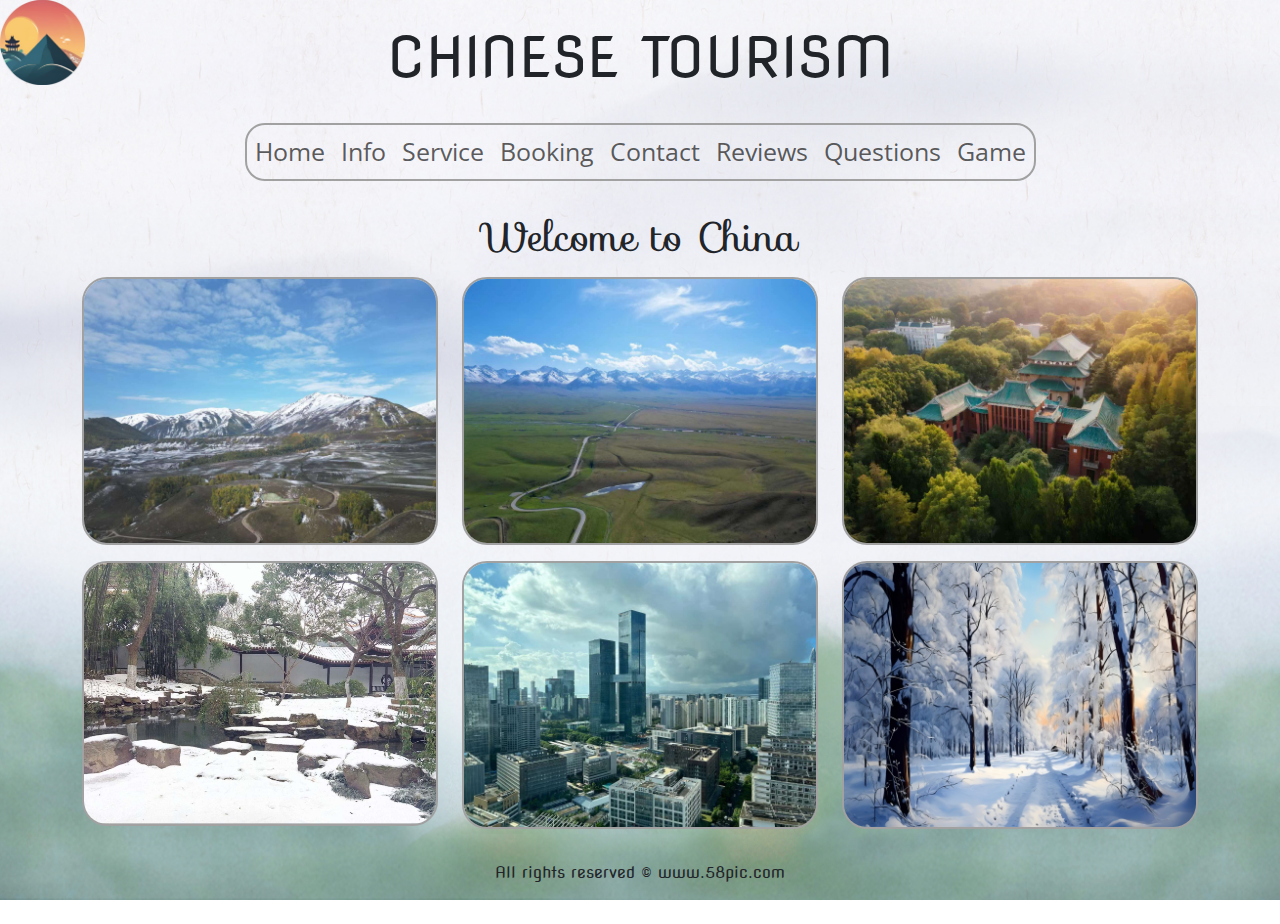
<file: index.html>
<!DOCTYPE html>
<html lang="en">
    <head>
        <meta charset="UTF-8">
        <title>Chinese Tourism</title>
        <!-- Set the viewport property of the web page -->
        <meta name="viewport" content="width=device-width, initial-scale=1.0">
        <!-- Google font: 4 sorts -->
        <link rel="stylesheet"href="https://fonts.googleapis.com/css?family=Sofia">
        <link rel='stylesheet'href="https://fonts.googleapis.com/css?family=Nova Flat">
        <link rel="stylesheet"href="https://fonts.googleapis.com/css?family=Roboto">
        <link rel='stylesheet'href='https://fonts.googleapis.com/css?family=Open+Sans:400,600,300'>
        <!-- Link to external CSS file -->
        <link href="css/style.css" rel="stylesheet">
       <!-- This script tag loads the jQuery-3.7.1 library from the provided URL -->
        <script src="https://code.jquery.com/jquery-3.7.1.min.js"></script>
        <!-- Bootstrap-5.2.3 CSS and JS library -->
        <link rel="stylesheet" href="https://cdn.jsdelivr.net/npm/bootstrap@5.2.3/dist/css/bootstrap.min.css">  
        <script src="https://cdn.jsdelivr.net/npm/bootstrap@5.2.3/dist/js/bootstrap.bundle.min.js"></script>
    </head>
    <body>
        <header >
            <!-- Title -->
            <h1 class="container text-center my-4 display-4">CHINESE TOURISM</h1>
            <!-- Logo -->
            <a class="brand"  href="index.html"><img src="image/logo1.0.png" alt="Logo"></a>
            <!-- Navigation Bar -->
            <nav class="navbar navbar-expand-lg navbar-light mx-auto">
                <!-- Toggler/collapsibe Button -->
                <button class="navbar-toggler" type="button" data-bs-toggle="collapse" data-bs-target="#navbarNav" aria-controls="navbarNav" aria-expanded="false" aria-label="Toggle navigation">
                    <span class="navbar-toggler-icon"></span>
                </button>
                <!-- Navbar -->
                <div class="collapse navbar-collapse justify-content-center" id="navbarNav">
                    <ul class="navbar-nav">
                        <li class="nav-item"><a class="nav-link" href="index.html">Home</a></li>
                        <li class="nav-item"><a class="nav-link" href="pages/info.html">Info</a></li>
                        <li class="nav-item"><a class="nav-link" href="pages/service.html">Service</a></li>
                        <li class="nav-item"><a class="nav-link" href="pages/booking.html">Booking</a></li>
                        <li class="nav-item"><a class="nav-link" href="pages/contact.html">Contact</a></li>
                        <li class="nav-item"><a class="nav-link" href="pages/reviews.html">Reviews</a></li>
                        <li class="nav-item"><a class="nav-link" href="pages/questions.html">Questions</a></li>
                        <li class="nav-item"><a class="nav-link" href="pages/game.html">Game</a></li>
                    </ul>
                </div>
            </nav>
        </header>
       <!--Main content -->
        <main class="container text-center mt-4 ">
             <!-- tagline -->
             <h2 class="display-6">Welcome to China</h2>
            <!-- Image Gallery -->
            <div class="row text-center mt-3">
                <div class="col-sm-4 mb-3"><img src="image/xinjiang.jpg" class="img-fluid" onclick="showText('xinjiang')"></div>
                <div class="col-sm-4 mb-3"><img src="image/qinghai.jpg" class="img-fluid" onclick="showText('qinghai')"></div>
                <div class="col-sm-4 mb-3"><img src="image/hnu.jpg" class="img-fluid" onclick="showText('hnu')"></div>
                <div class="col-sm-4 mb-3"><img src="image/yuelu.jpg" class="img-fluid" onclick="showText('yuelu')"></div>
                <div class="col-sm-4 mb-3"><img src="image/shenzhen.jpg" class="img-fluid" onclick="showText('shenzhen')"></div>
                <div class="col-sm-4 mb-3"><img src="image/wusong.jpg" class="img-fluid" onclick="showText('wusong')"></div>
            </div>
            <!-- click an image, show some text relating to that image-->
            <div id="text"></div>
        </main>
        <!-- Footer -->
        <footer class="text-center py-3">All rights reserved © www.58pic.com</footer>
        <!-- Link to external JavaScript file -->
        <script src="./javascript/script.js"></script>
    </body>
</html>
</file>
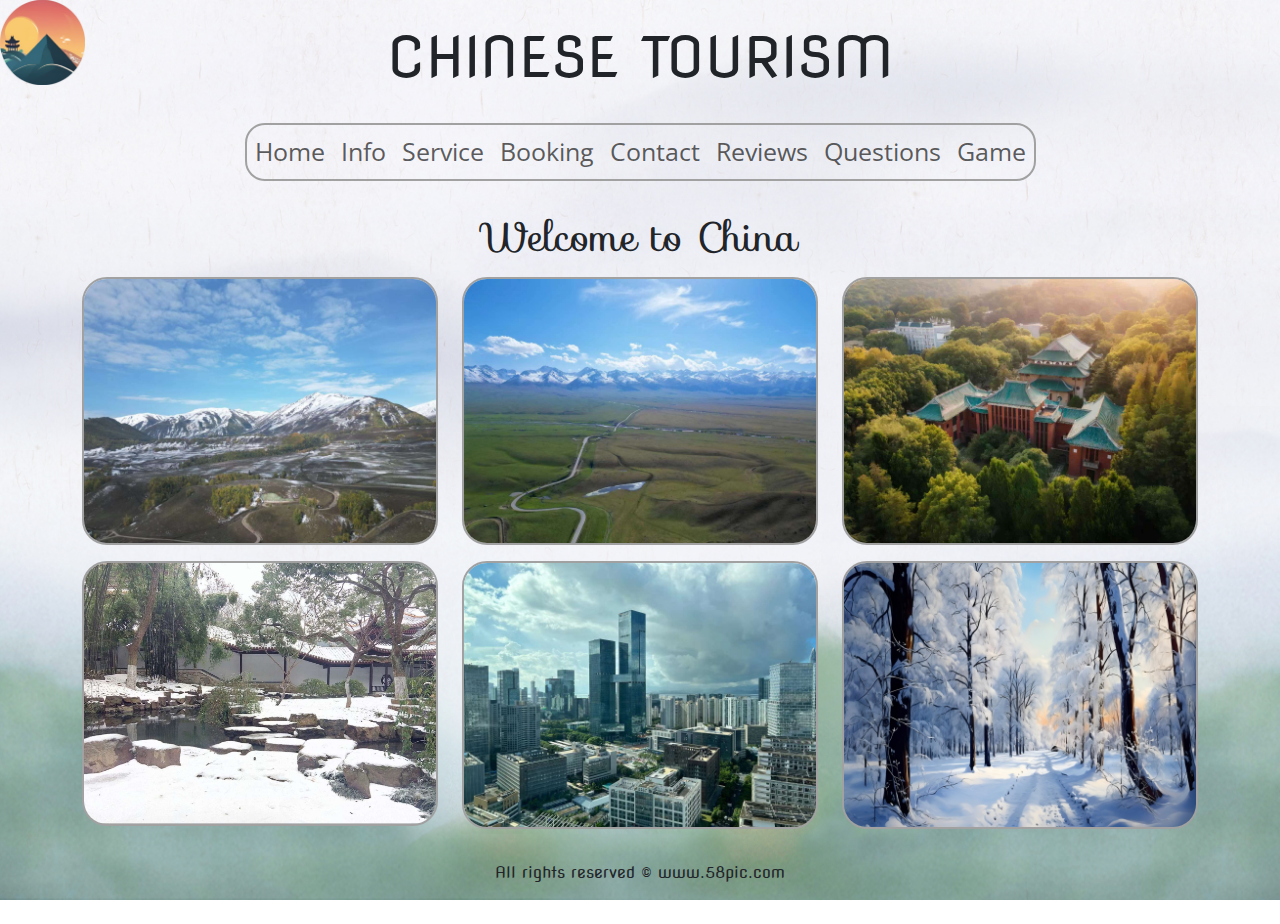
<file: html/index.html>
<!DOCTYPE html>
<html lang="en">
    <head>
        <meta charset="UTF-8">
        <title>Chinese Tourism</title>
        <!-- Set the viewport property of the web page -->
        <meta name="viewport" content="width=device-width, initial-scale=1.0">
        <!-- Google font: 4 sorts -->
        <link rel="stylesheet"href="https://fonts.googleapis.com/css?family=Sofia">
        <link rel='stylesheet'href="https://fonts.googleapis.com/css?family=Nova Flat">
        <link rel="stylesheet"href="https://fonts.googleapis.com/css?family=Roboto">
        <link rel='stylesheet'href='https://fonts.googleapis.com/css?family=Open+Sans:400,600,300'>
        <!-- Link to external CSS file -->
        <link href="../css/style.css" rel="stylesheet">
       <!-- This script tag loads the jQuery-3.7.1 library from the provided URL -->
        <script src="https://code.jquery.com/jquery-3.7.1.min.js"></script>
        <!-- Bootstrap-5.2.3 CSS and JS library -->
        <link rel="stylesheet" href="https://cdn.jsdelivr.net/npm/bootstrap@5.2.3/dist/css/bootstrap.min.css">  
        <script src="https://cdn.jsdelivr.net/npm/bootstrap@5.2.3/dist/js/bootstrap.bundle.min.js"></script>

    </head>
    <body>
        <header >
            <!-- Title -->
            <h1 class="container text-center my-4 display-4">CHINESE TOURISM</h1>
            <!-- Logo -->
            <a class="brand"  href="index.html"><img src="../image/logo1.0.png" alt="Logo"></a>
            <!-- Navigation Bar -->
            <nav class="navbar navbar-expand-lg navbar-light mx-auto">
                <!-- Toggler/collapsibe Button -->
                <button class="navbar-toggler" type="button" data-bs-toggle="collapse" data-bs-target="#navbarNav" aria-controls="navbarNav" aria-expanded="false" aria-label="Toggle navigation">
                    <span class="navbar-toggler-icon"></span>
                </button>
                <!-- Navbar -->
                <div class="collapse navbar-collapse justify-content-center" id="navbarNav">
                    <ul class="navbar-nav">
                        <li class="nav-item"><a class="nav-link" href="index.html">Home</a></li>
                        <li class="nav-item"><a class="nav-link" href="info.html">Info</a></li>
                        <li class="nav-item"><a class="nav-link" href="service.html">Service</a></li>
                        <li class="nav-item"><a class="nav-link" href="booking.html">Booking</a></li>
                        <li class="nav-item"><a class="nav-link" href="contact.html">Contact</a></li>
                        <li class="nav-item"><a class="nav-link" href="reviews.html">Reviews</a></li>
                        <li class="nav-item"><a class="nav-link" href="questions.html">Questions</a></li>
                        <li class="nav-item"><a class="nav-link" href="game.html">Game</a></li>
                    </ul>
                </div>
            </nav>
        </header>
       <!--Main content -->
        <main class="container text-center mt-4 ">
             <!-- tagline -->
             <h2 class="display-6">Welcome to China</h2>
            <!-- Image Gallery -->
            <div class="row text-center mt-3">
                <div class="col-sm-4 mb-3"><img src="../image/xinjiang.jpg" class="img-fluid" onclick="showText('xinjiang')"></div>
                <div class="col-sm-4 mb-3"><img src="../image/qinghai.jpg" class="img-fluid" onclick="showText('qinghai')"></div>
                <div class="col-sm-4 mb-3"><img src="../image/hnu.jpg" class="img-fluid" onclick="showText('hnu')"></div>
                <div class="col-sm-4 mb-3"><img src="../image/yuelu.jpg" class="img-fluid" onclick="showText('yuelu')"></div>
                <div class="col-sm-4 mb-3"><img src="../image/shenzhen.jpg" class="img-fluid" onclick="showText('shenzhen')"></div>
                <div class="col-sm-4 mb-3"><img src="../image/wusong.jpg" class="img-fluid" onclick="showText('wusong')"></div>
            </div>
            <!-- click an image, show some text relating to that image-->
            <div id="text"></div>
        </main>
        <!-- Footer -->
        <footer class="text-center py-3">All rights reserved © www.58pic.com</footer>
        <!-- Link to external JavaScript file -->
        <script src="../javascript/script.js"></script>
    </body>
</html>
</file>
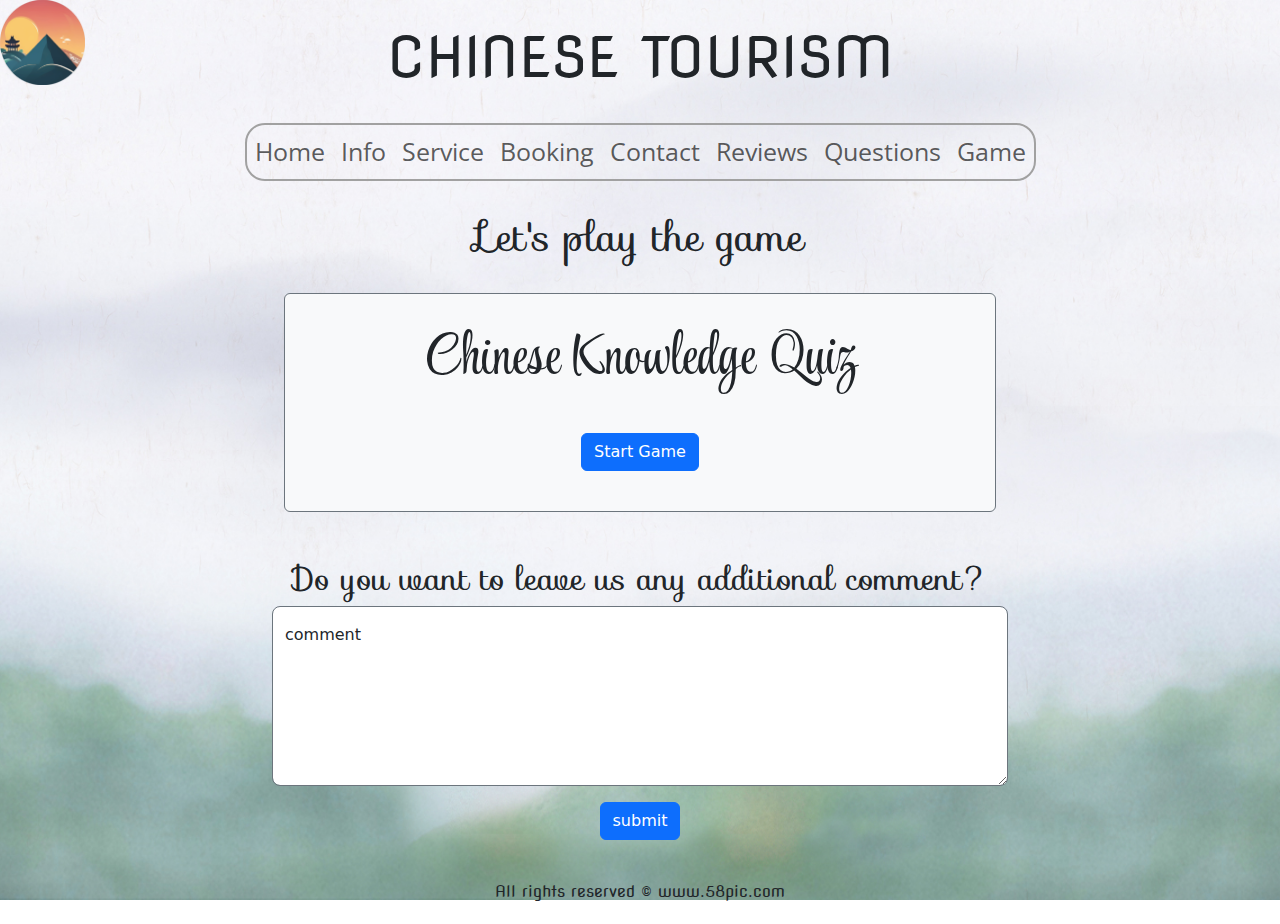
<file: game.html>
<!DOCTYPE html>
<html lang="en">
    <head>
        <meta charset="UTF-8">
        <title>Chinese Quiz</title>
        <!-- Set the viewport property of the web page -->
        <meta name="viewport" content="width=device-width, initial-scale=1.0">
        <!-- Google font: 4 sorts -->
        <link rel="stylesheet"href="https://fonts.googleapis.com/css?family=Sofia">
        <link rel='stylesheet'href="https://fonts.googleapis.com/css?family=Nova Flat">
        <link rel="stylesheet"href="https://fonts.googleapis.com/css?family=Roboto">
        <link rel='stylesheet'href='https://fonts.googleapis.com/css?family=Open+Sans:400,600,300'>
        <link rel="stylesheet" href="https://fonts.googleapis.com/css2?family=Style+Script">
        <!-- Link to external CSS file -->
        <link href="../css/style.css" rel="stylesheet">
       <!-- This script tag loads the jQuery-3.7.1 library from the provided URL -->
        <script src="https://code.jquery.com/jquery-3.7.1.min.js"></script>
        <!-- Bootstrap-5.2.3 CSS and JS library -->
        <link rel="stylesheet" href="https://cdn.jsdelivr.net/npm/bootstrap@5.2.3/dist/css/bootstrap.min.css">  
        <script src="https://cdn.jsdelivr.net/npm/bootstrap@5.2.3/dist/js/bootstrap.bundle.min.js"></script>
    </head>
    <body>
        <header >
            <!-- Title -->
            <h1 class="container text-center my-4 display-4">CHINESE TOURISM</h1>
            <!-- Logo -->
            <a class="brand"  href="index.html"><img src="../image/logo1.0.png" alt="Logo"></a>
            <!-- Navigation Bar -->
            <nav class="navbar navbar-expand-lg navbar-light mx-auto">
                <!-- Toggler/collapsibe Button -->
                <button class="navbar-toggler" type="button" data-bs-toggle="collapse" data-bs-target="#navbarNav" aria-controls="navbarNav" aria-expanded="false" aria-label="Toggle navigation">
                    <span class="navbar-toggler-icon"></span>
                </button>
                <!-- Navbar -->
                <div class="collapse navbar-collapse justify-content-center" id="navbarNav">
                    <ul class="navbar-nav">
                        <li class="nav-item"><a class="nav-link" href="index.html">Home</a></li>
                        <li class="nav-item"><a class="nav-link" href="info.html">Info</a></li>
                        <li class="nav-item"><a class="nav-link" href="service.html">Service</a></li>
                        <li class="nav-item"><a class="nav-link" href="booking.html">Booking</a></li>
                        <li class="nav-item"><a class="nav-link" href="contact.html">Contact</a></li>
                        <li class="nav-item"><a class="nav-link" href="reviews.html">Reviews</a></li>
                        <li class="nav-item"><a class="nav-link" href="questions.html">Questions</a></li>
                        <li class="nav-item"><a class="nav-link" href="game.html">Game</a></li>
                    </ul>
                </div>
            </nav>
        </header>
       <!--Main content -->
       <main class="container text-center mt-4">
        <!-- tagline -->
        <h2 class="display-6">Let's play the game</h2>
        <div class="row py-4">
            <div class="col-lg-8 mx-auto"> 
                <!-- game area -->
                <div class="container">
                    <div class="card bg-light border-secondary">
                        <div class="card-body">
                            <div id="start-screen">
                                <h3 id="tagline-game" class="my-3 display-4">Chinese Knowledge Quiz</h3>
                                <button id="start-game" class="btn btn-primary my-4">Start Game</button>
                            </div>
                            <div id="game-screen" style="display: none;">
                                <h4 id="question-game" class="my-4"></h4>
                                <div id="choices"></div>
                                <button id="next-question" class="btn btn-primary my-4">next</button>
                                <button id="restart-game" class="btn btn-secondary my-4" style="display: none;">restart</button>
                                <div class="progress my-4">
                                    <div class="progress-bar" role="progressbar" style="width: 0%;" aria-valuenow="0" aria-valuemin="0" aria-valuemax="100"></div>
                                </div>
                            </div>
                        </div>
                    </div>
                </div>
                <!-- comment -->
                <div id="comment-section" class="mt-5">
                    <h2>Do you want to leave us any additional comment?</h2>
                    <form id="comment-form">
                        <div class="form-floating mb-3">
                            <textarea class="form-control form-control-lg border-secondary" id="comment-game" placeholder="Leave a comment here"></textarea>
                            <label for="comment">comment</label>
                        </div>
                        <button type="submit" class="btn btn-primary">submit</button>
                    </form>
                </div>
            </div>
        </div>
    </main>
        <!-- Footer -->
        <footer class="text-center py-3">All rights reserved © www.58pic.com</footer>
        <!-- Link to external JavaScript file -->
        <script src="../javascript/script.js"></script>
    </body>
</html>
</file>
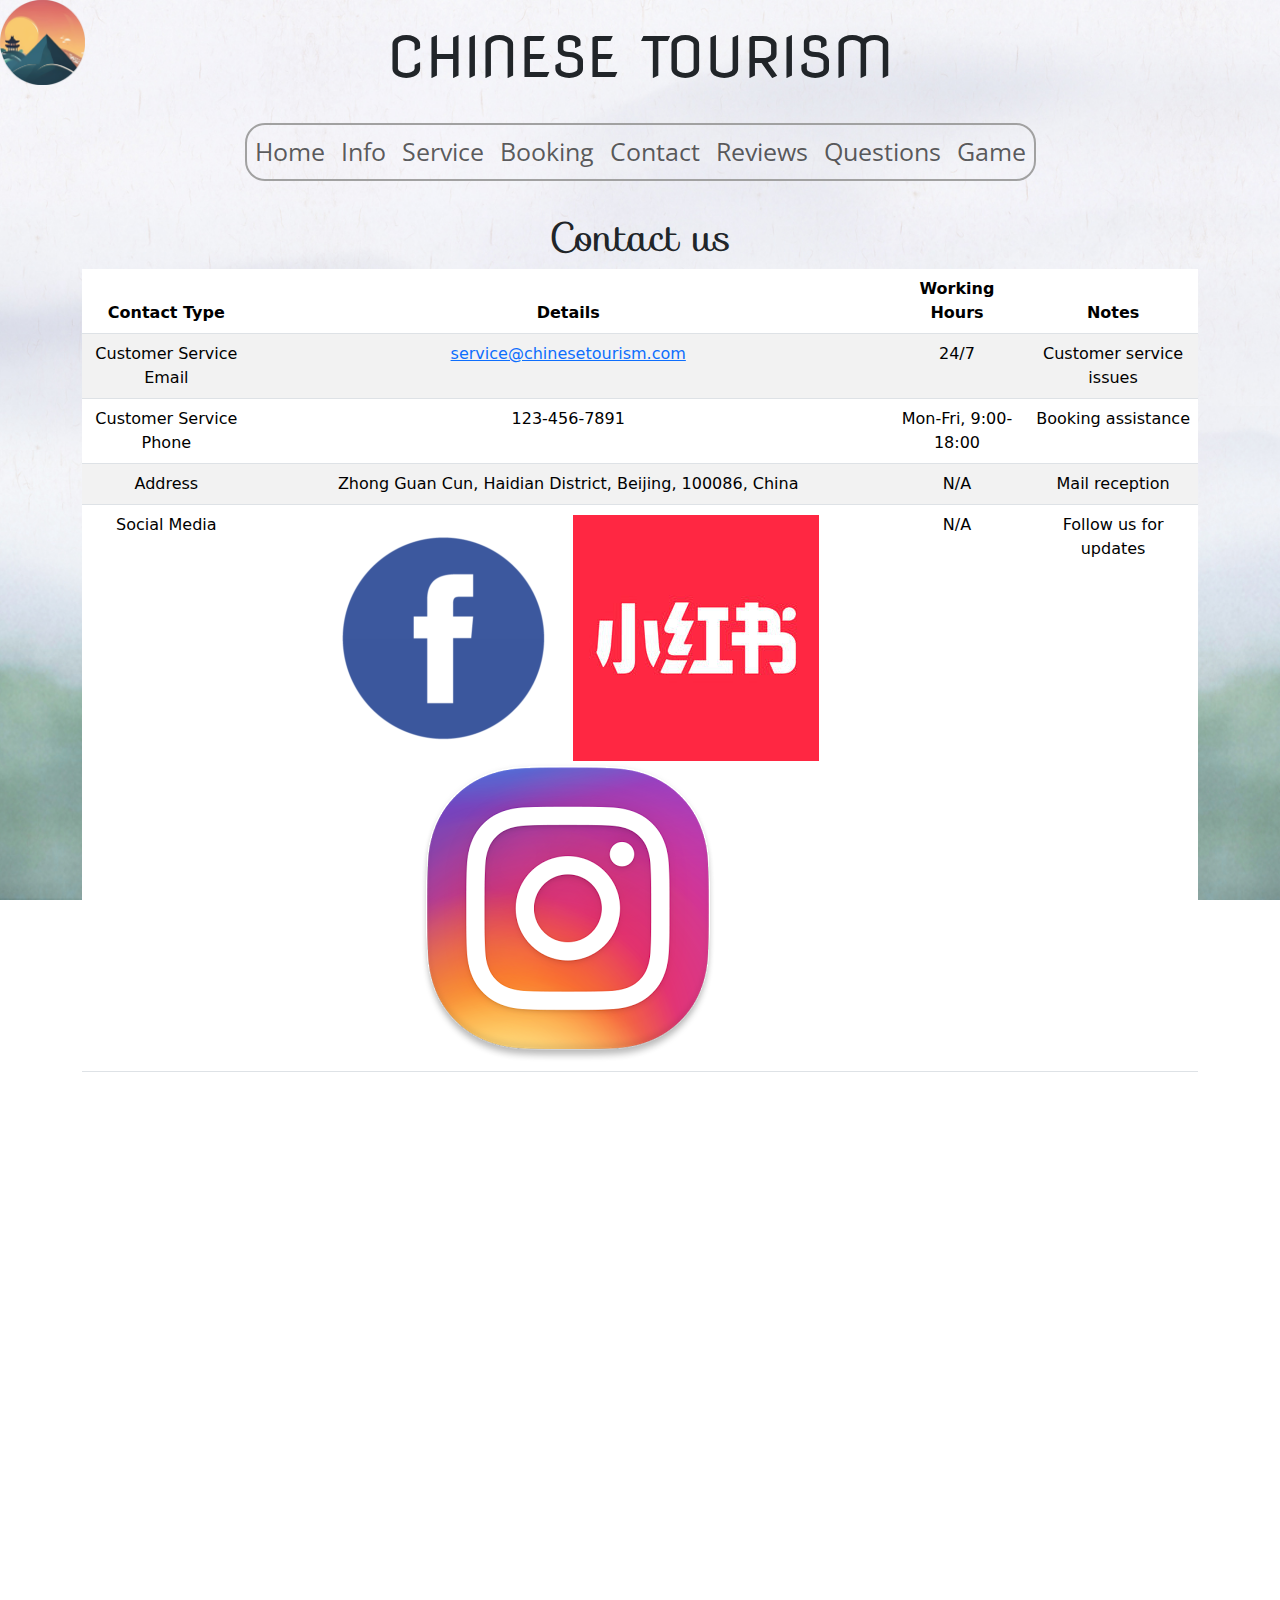
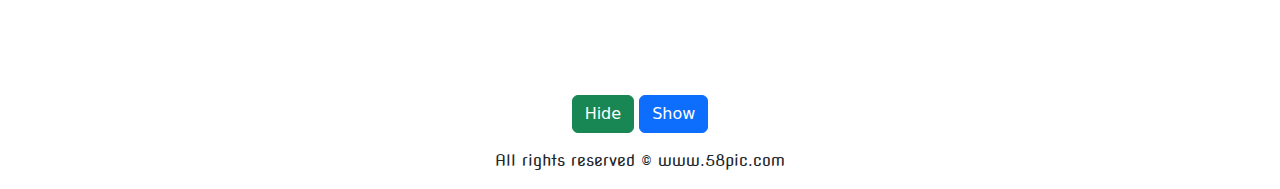
<file: html/contact.html>
<!DOCTYPE html>
<html lang="en">

<head>
    <meta charset="UTF-8">
    <title>Chinese Tourism</title>
    <!-- Set the viewport property of the web page -->
    <meta name="viewport" content="width=device-width, initial-scale=1.0">
    <!-- Google font: 4 sorts -->
    <link rel="stylesheet" href="https://fonts.googleapis.com/css?family=Sofia">
    <link rel='stylesheet' href="https://fonts.googleapis.com/css?family=Nova Flat">
    <link rel="stylesheet" href="https://fonts.googleapis.com/css?family=Roboto">
    <link rel='stylesheet' href='https://fonts.googleapis.com/css?family=Open+Sans:400,600,300'>
    <!-- Link to external CSS file -->
    <link href="../css/style.css" rel="stylesheet">
    <!-- This script tag loads the jQuery-3.7.1 library from the provided URL -->
    <script src="https://code.jquery.com/jquery-3.7.1.min.js"></script>
    <!-- Bootstrap-5.2.3 CSS and JS library -->
    <link rel="stylesheet" href="https://cdn.jsdelivr.net/npm/bootstrap@5.2.3/dist/css/bootstrap.min.css">
    <script src="https://cdn.jsdelivr.net/npm/bootstrap@5.2.3/dist/js/bootstrap.bundle.min.js"></script>
</head>

<body>
    <header>
        <!-- Title -->
        <h1 class="container text-center my-4 display-4">CHINESE TOURISM</h1>
        <!-- Logo -->
        <a class="brand" href="index.html"><img src="../image/logo1.0.png" alt="Logo"></a>
        <!-- Navigation Bar -->
        <nav class="navbar navbar-expand-lg navbar-light mx-auto">
            <!-- Toggler/collapsibe Button -->
            <button class="navbar-toggler" type="button" data-bs-toggle="collapse" data-bs-target="#navbarNav"
                aria-controls="navbarNav" aria-expanded="false" aria-label="Toggle navigation">
                <span class="navbar-toggler-icon"></span>
            </button>
            <!-- Navbar -->
            <div class="collapse navbar-collapse justify-content-center" id="navbarNav">
                <ul class="navbar-nav">
                    <li class="nav-item"><a class="nav-link" href="index.html">Home</a></li>
                    <li class="nav-item"><a class="nav-link" href="info.html">Info</a></li>
                    <li class="nav-item"><a class="nav-link" href="service.html">Service</a></li>
                    <li class="nav-item"><a class="nav-link" href="booking.html">Booking</a></li>
                    <li class="nav-item"><a class="nav-link" href="contact.html">Contact</a></li>
                    <li class="nav-item"><a class="nav-link" href="reviews.html">Reviews</a></li>
                    <li class="nav-item"><a class="nav-link" href="questions.html">Questions</a></li>
                    <li class="nav-item"><a class="nav-link" href="game.html">Game</a></li>
                </ul>
            </div>
        </nav>
    </header>
    <!--Main content -->
    <main class="container text-center mt-4 ">
        <!-- tagline -->
        <h2 class="display-6">Contact us</h2>
        <!-- contact -->
        <!-- contact information table -->
        <table class="contact-table table table-hover table-striped">
            <thead class="thead-light">
                <tr>
                    <th>Contact Type</th>
                    <th>Details</th>
                    <th>Working Hours</th>
                    <th>Notes</th>
                </tr>
            </thead>
            <tbody>
                <tr>
                    <td>Customer Service Email</td>
                    <td><span><a href="mailto:service@chinesetourism.com">service@chinesetourism.com</a></span></td>
                    <td>24/7</td>
                    <td>Customer service issues</td>
                </tr>
                <tr>
                    <td>Customer Service Phone</td>
                    <td><span>123-456-7891</span></td>
                    <td>Mon-Fri, 9:00-18:00</td>
                    <td>Booking assistance</td>
                </tr>
                <tr>
                    <td>Address</td>
                    <td>Zhong Guan Cun, Haidian District, Beijing, 100086, China</td>
                    <td>N/A</td>
                    <td>Mail reception</td>
                </tr>
                <tr>
                    <td>Social Media</td>
                    <td>
                        <div class="contact-media">
                            <a href="https://facebook.com" target="_blank"><img src="../image/facebooklogo.png"
                                    alt="Facebook"></a>
                            <a href="https://xiaohongshu.com" target="_blank"><img src="../image/redbooklogo.jpg"
                                    alt="Redbook"></a>
                            <a href="https://instagram.com" target="_blank"><img src="../image/inslogo.png"
                                    alt="Instagram"></a>
                        </div>
                    </td>
                    <td>N/A</td>
                    <td>Follow us for updates</td>
                </tr>
            </tbody>
        </table>
        <!-- map -->
        <div class="contact-map">
            <iframe
                src="https://www.google.com/maps/embed?pb=!1m18!1m12!1m3!1d24456.833259863666!2d116.29872030214615!3d39.98377762674627!2m3!1f0!2f0!3f0!3m2!1i1024!2i768!4f13.1!3m3!1m2!1s0x35f051547f3df3a5%3A0xda1afe98a14455ec!2sZhongguancun%2C%20Zhongguan%20Village%2C%20Haidian%20District%2C%20Beijing%2C%20China%2C%20100086!5e0!3m2!1sen!2sie!4v1701645917062!5m2!1sen!2sie"
                width="900" height="600" style="border:0;" allowfullscreen="" loading="lazy"
                referrerpolicy="no-referrer-when-downgrade"></iframe>
        <!-- show and hide button -->        
        </div>     
            <button type="button" class="btn btn-success" id="hide">Hide</button>
            <button type="button" class="btn btn-primary" id="show">Show</button>
    </main>
    <!-- Footer -->
    <footer class="text-center py-3">All rights reserved © www.58pic.com</footer>
    <!-- Link to external JavaScript file -->
    <script src="../javascript/script.js"></script>
</body>
</html>
</file>
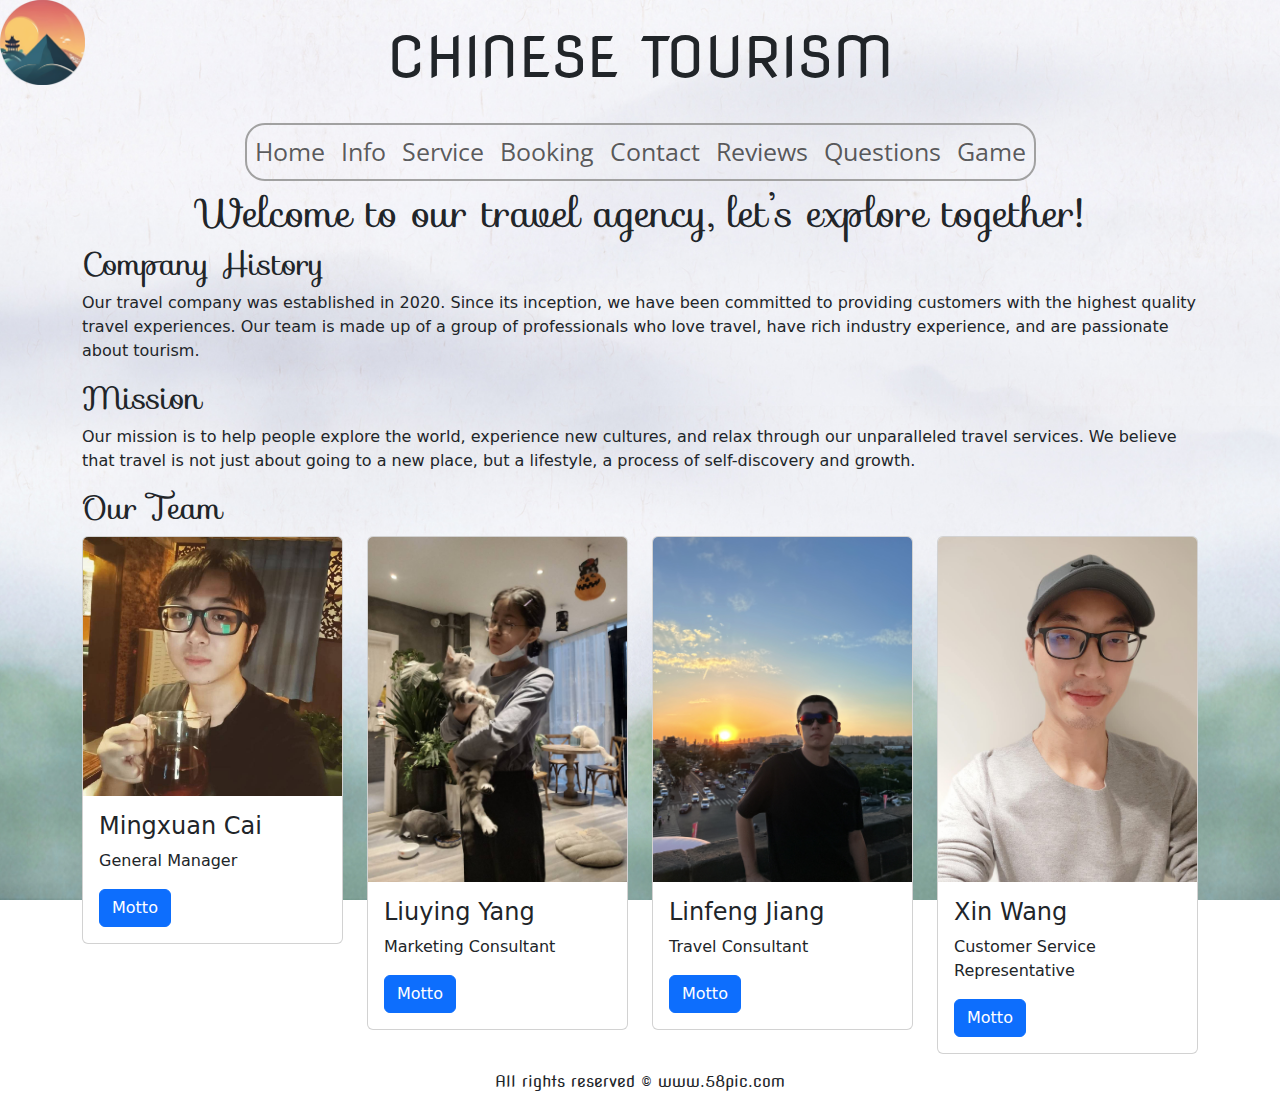
<file: html/info.html>
<!DOCTYPE html>
<html lang="en">
    <head>
        <meta charset="UTF-8">
        <title>Chinese Tourism</title>
        <!-- Set the viewport property of the web page -->
        <meta name="viewport" content="width=device-width, initial-scale=1.0">
        <!-- Google font: 4 sorts -->
        <link rel="stylesheet"href="https://fonts.googleapis.com/css?family=Sofia">
        <link rel='stylesheet'href="https://fonts.googleapis.com/css?family=Nova Flat">
        <link rel="stylesheet"href="https://fonts.googleapis.com/css?family=Roboto">
        <link rel='stylesheet'href='https://fonts.googleapis.com/css?family=Open+Sans:400,600,300'>
        <!-- Link to external CSS file -->
        <link href="../css/style.css" rel="stylesheet">
       <!-- This script tag loads the jQuery-3.7.1 library from the provided URL -->
        <script src="https://code.jquery.com/jquery-3.7.1.min.js"></script>
        <!-- Bootstrap-5.2.3 CSS and JS library -->
        <link rel="stylesheet" href="https://cdn.jsdelivr.net/npm/bootstrap@5.2.3/dist/css/bootstrap.min.css">  
        <script src="https://cdn.jsdelivr.net/npm/bootstrap@5.2.3/dist/js/bootstrap.bundle.min.js"></script>

    </head>
    <body>
        <header >
            <!-- Title -->
            <h1 class="container text-center my-4 display-4">CHINESE TOURISM</h1>
            <!-- Logo -->
            <a class="brand"  href="index.html"><img src="../image/logo1.0.png" alt="Logo"></a>
            <!-- Navigation Bar -->
            <nav class="navbar navbar-expand-lg navbar-light mx-auto">
                <!-- Toggler/collapsibe Button -->
                <button class="navbar-toggler" type="button" data-bs-toggle="collapse" data-bs-target="#navbarNav" aria-controls="navbarNav" aria-expanded="false" aria-label="Toggle navigation">
                    <span class="navbar-toggler-icon"></span>
                </button>
                <!-- Navbar -->
                <div class="collapse navbar-collapse justify-content-center" id="navbarNav">
                    <ul class="navbar-nav">
                        <li class="nav-item"><a class="nav-link" href="index.html">Home</a></li>
                        <li class="nav-item"><a class="nav-link" href="info.html">Info</a></li>
                        <li class="nav-item"><a class="nav-link" href="service.html">Service</a></li>
                        <li class="nav-item"><a class="nav-link" href="booking.html">Booking</a></li>
                        <li class="nav-item"><a class="nav-link" href="contact.html">Contact</a></li>
                        <li class="nav-item"><a class="nav-link" href="reviews.html">Reviews</a></li>
                        <li class="nav-item"><a class="nav-link" href="questions.html">Questions</a></li>
                        <li class="nav-item"><a class="nav-link" href="game.html">Game</a></li>
                    </ul>
                </div>
            </nav>
        </header>
        <!-- tagline -->
        <h2 class="display-6" style="text-align:center;">Welcome to our travel agency, let’s explore together!</h2>
        <!-- this is a bootstrap5 model "container"-->
        <div class="container">
            <div class="row">
                <h2>Company History</h2>
                <p>Our travel company was established in 2020. Since its inception, 
                we have been committed to providing customers with the highest quality travel experiences.
                Our team is made up of a group of professionals who love travel, have rich industry experience, 
                and are passionate about tourism.</p>
            </div>    
            <div class="row">
                <h2>Mission</h2>
                <p>Our mission is to help people explore the world, 
                experience new cultures, and relax through our unparalleled travel services. 
                We believe that travel is not just about going to a new place, but a lifestyle, 
                a process of self-discovery and growth.</p>
            </div>
            <div class="row">
                <h2>Our Team</h2>    
            </div>
            <!-- this is a gallery of 4 cards -->
            <div class="row">
                <div class="col-md-3 col-sm-6">
                    <div class="card">
                        <img class="card-img-top" src="../image/Cai.jpeg" alt="Profile">
                        <div class="card-body">
                          <h4 class="card-title">Mingxuan Cai</h4>
                          <p class="card-text">General Manager</p>
                          <button class="btn btn-primary" id="mottoCai">Motto</button>
                        </div>
                    </div>
                </div>
                <div class="col-md-3 col-sm-6">
                    <div class="card">
                        <img class="card-img-top" src="../image/Yang.jpeg" alt="Profile">
                        <div class="card-body">
                          <h4 class="card-title">Liuying Yang</h4>
                          <p class="card-text">Marketing Consultant</p>
                          <button class="btn btn-primary" id="mottoYang">Motto</button>
                        </div>
                    </div>
                </div>
                <div class="col-md-3 col-sm-6">
                    <div class="card">
                        <img class="card-img-top" src="../image/Jiang.jpeg" alt="Profile">
                        <div class="card-body">
                          <h4 class="card-title">Linfeng Jiang</h4>
                          <p class="card-text">Travel Consultant</p>
                          <button class="btn btn-primary" id="mottoJiang">Motto</button>
                        </div>
                    </div>
                </div>
                <div class="col-md-3 col-sm-6">
                    <div class="card">
                        <img class="card-img-top" src="../image/Wang.jpeg" alt="Profile">
                        <div class="card-body">
                          <h4 class="card-title">Xin Wang</h4>
                          <p class="card-text">Customer Service Representative</p>
                          <button class="btn btn-primary" id="mottoWang">Motto</button>
                        </div>
                    </div>
                </div>
            </div>
        </div>
        <!-- Footer -->
        <footer class="text-center py-3">All rights reserved © www.58pic.com</footer>
        <!-- Link to external JavaScript file -->
        <script src="../javascript/script.js"></script>
    </body>
</html>
</file>
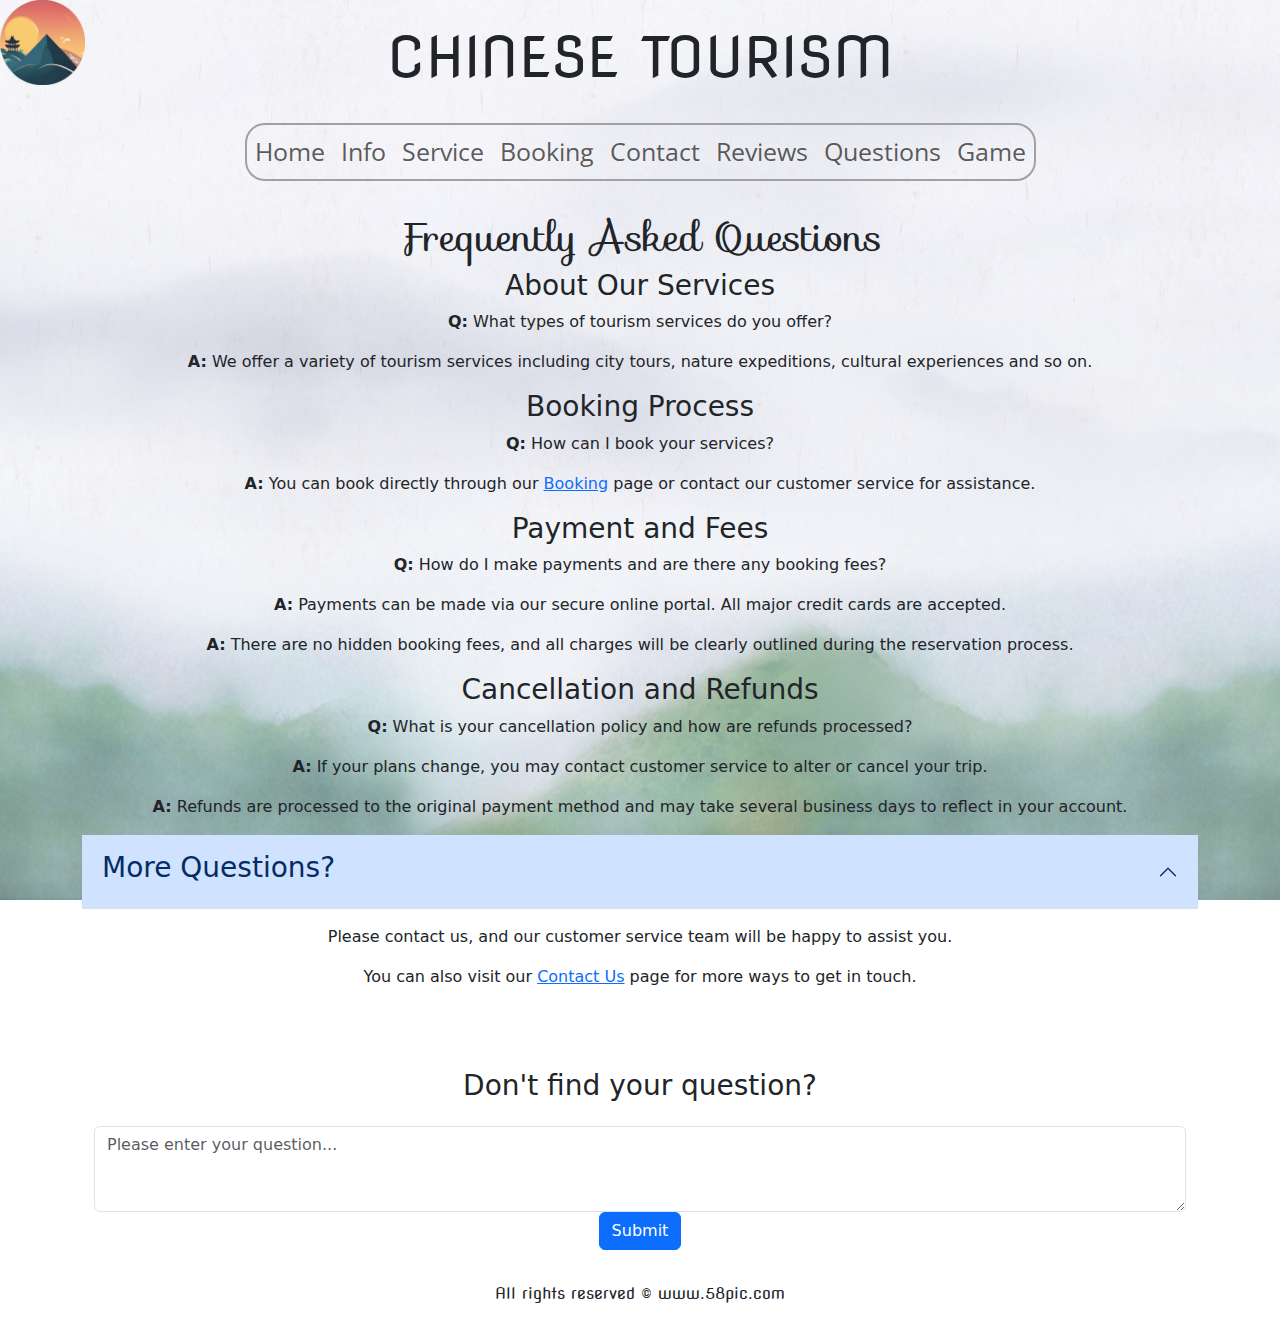
<file: html/questions.html>
<!DOCTYPE html>
<html lang="en">

<head>
    <meta charset="UTF-8">
    <title>Questions</title>
    <!-- Set the viewport property of the web page -->
    <meta name="viewport" content="width=device-width, initial-scale=1.0">
    <!-- Google font: 4 sorts -->
    <link rel="stylesheet" href="https://fonts.googleapis.com/css?family=Sofia">
    <link rel='stylesheet' href="https://fonts.googleapis.com/css?family=Nova Flat">
    <link rel="stylesheet" href="https://fonts.googleapis.com/css?family=Roboto">
    <link rel='stylesheet' href='https://fonts.googleapis.com/css?family=Open+Sans:400,600,300'>
    <!-- Link to external CSS file -->
    <link href="../css/style.css" rel="stylesheet">
    <!-- This script tag loads the jQuery-3.7.1 library from the provided URL -->
    <script src="https://code.jquery.com/jquery-3.7.1.min.js"></script>
    <!-- Bootstrap-5.2.3 CSS and JS library -->
    <link rel="stylesheet" href="https://cdn.jsdelivr.net/npm/bootstrap@5.2.3/dist/css/bootstrap.min.css">
    <script src="https://cdn.jsdelivr.net/npm/bootstrap@5.2.3/dist/js/bootstrap.bundle.min.js"></script>

</head>

<body>
    <header>
        <!-- Title -->
        <h1 class="container text-center my-4 display-4">CHINESE TOURISM</h1>
        <!-- Logo -->
        <a class="brand" href="index.html"><img src="../image/logo1.0.png" alt="Logo"></a>
        <!-- Navigation Bar -->
        <nav class="navbar navbar-expand-lg navbar-light mx-auto">
            <!-- Toggler/collapsibe Button -->
            <button class="navbar-toggler" type="button" data-bs-toggle="collapse" data-bs-target="#navbarNav"
                aria-controls="navbarNav" aria-expanded="false" aria-label="Toggle navigation">
                <span class="navbar-toggler-icon"></span>
            </button>
            <!-- Navbar -->
            <div class="collapse navbar-collapse justify-content-center" id="navbarNav">
                <ul class="navbar-nav">
                    <li class="nav-item"><a class="nav-link" href="index.html">Home</a></li>
                    <li class="nav-item"><a class="nav-link" href="info.html">Info</a></li>
                    <li class="nav-item"><a class="nav-link" href="service.html">Service</a></li>
                    <li class="nav-item"><a class="nav-link" href="booking.html">Booking</a></li>
                    <li class="nav-item"><a class="nav-link" href="contact.html">Contact</a></li>
                    <li class="nav-item"><a class="nav-link" href="reviews.html">Reviews</a></li>
                    <li class="nav-item"><a class="nav-link" href="questions.html">Questions</a></li>
                    <li class="nav-item"><a class="nav-link" href="game.html">Game</a></li>
                </ul>
            </div>
        </nav>
    </header>
    <!--Main content -->
    <main class="container text-center mt-4 ">
        <!-- tagline -->
        <h2 class="display-6">Frequently Asked Questions</h2>
        <!-- questions -->
        <div class="questions-container" >
            <section class="questions">
                <h3>About Our Services</h3>
                <p><strong>Q:</strong> What types of tourism services do you offer?</p>
                <p><strong>A:</strong> We offer a variety of tourism services including city tours, nature expeditions,
                    cultural experiences and so on.</p>
            </section>
            <section class="questions">
                <h3>Booking Process</h3>
                <p><strong>Q:</strong> How can I book your services?</p>
                <p><strong>A:</strong> You can book directly through our <a href="booking.html">Booking</a> page or
                    contact our customer service for assistance.</p>
            </section>
            <section class="questions">
                <h3>Payment and Fees</h3>
                <p><strong>Q:</strong> How do I make payments and are there any booking fees?</p>
                <p><strong>A:</strong> Payments can be made via our secure online portal. All major credit cards are
                    accepted. </p>
                <p><strong>A:</strong> There are no hidden booking fees, and all charges will be clearly outlined during
                    the reservation process.</p>
            </section>
            <section class="questions">
                <h3>Cancellation and Refunds</h3>
                <p><strong>Q:</strong> What is your cancellation policy and how are refunds processed?</p>
                <p><strong>A:</strong> If your plans change, you may contact customer service to alter or cancel your
                    trip. </p>
                <p><strong>A:</strong> Refunds are processed to the original payment method and may take several
                    business days to reflect in your account.</p>
            </section>
            <!-- accordion questions -->
            <section class="questions">
                <div class="accordion" id="questions-accordion">
                        <button class="accordion-button" type="button" data-bs-toggle="collapse"
                            data-bs-target="#collapseOne" aria-expanded="true" aria-controls="collapseOne">
                            <h3>More Questions?</h3>
                        </button>
                    </h2>
                    <div id="collapseOne" class="accordion-collapse collapse show" aria-labelledby="headingOne"
                        data-bs-parent="#accordionExample">
                        <div class="accordion-body">
                            <p>Please contact us, and our customer service team will be happy to assist you.</p>
                            <p>You can also visit our <a href="contact.html">Contact Us</a> page for more ways to get in
                                touch.</p>
                        </div>
                    </div>
                </div>
            </section>
        </div>
        <!-- feedback-form -->
        <div id="feedback-form-container" class="container mt-5">
            <h3 class="mb-4">Don't find your question?</h3>
            <form id="feedback-form">
                <div class="form-group">
                    <textarea id="question-input" name="question" class="form-control" placeholder="Please enter your question..." rows="3"></textarea>
                </div>
                <button type="submit" class="btn btn-primary">Submit</button>
            </form>
            <div id="form-response-message" class="mt-3"></div>
        </div>
    </main>
    <!-- Footer -->
    <footer class="text-center py-3">All rights reserved © www.58pic.com</footer>
    <!-- Link to external JavaScript file -->
    <script src="../javascript/script.js"></script>
</body>
</html>
</file>
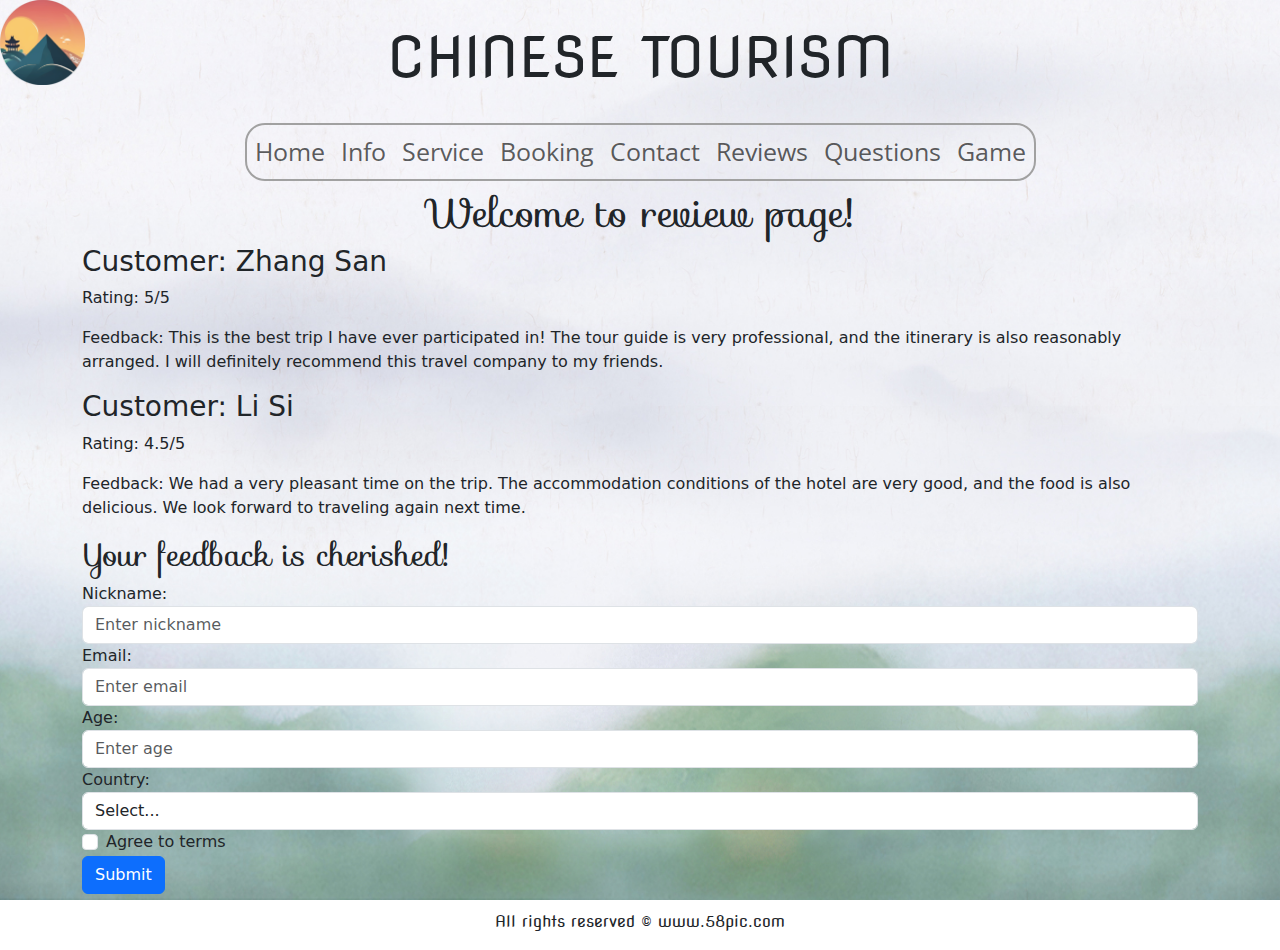
<file: html/reviews.html>
<!DOCTYPE html>
<html lang="en">
    <head>
        <meta charset="UTF-8">
        <title>Chinese Tourism</title>
        <!-- Set the viewport property of the web page -->
        <meta name="viewport" content="width=device-width, initial-scale=1.0">
        <!-- Google font: 4 sorts -->
        <link rel="stylesheet"href="https://fonts.googleapis.com/css?family=Sofia">
        <link rel='stylesheet'href="https://fonts.googleapis.com/css?family=Nova Flat">
        <link rel="stylesheet"href="https://fonts.googleapis.com/css?family=Roboto">
        <link rel='stylesheet'href='https://fonts.googleapis.com/css?family=Open+Sans:400,600,300'>
        <!-- Link to external CSS file -->
        <link href="../css/style.css" rel="stylesheet">
       <!-- This script tag loads the jQuery-3.7.1 library from the provided URL -->
        <script src="https://code.jquery.com/jquery-3.7.1.min.js"></script>
        <!-- Bootstrap-5.2.3 CSS and JS library -->
        <link rel="stylesheet" href="https://cdn.jsdelivr.net/npm/bootstrap@5.2.3/dist/css/bootstrap.min.css">  
        <script src="https://cdn.jsdelivr.net/npm/bootstrap@5.2.3/dist/js/bootstrap.bundle.min.js"></script>

    </head>
    <body>
        <header >
            <!-- Title -->
            <h1 class="container text-center my-4 display-4">CHINESE TOURISM</h1>
            <!-- Logo -->
            <a class="brand"  href="index.html"><img src="../image/logo1.0.png" alt="Logo"></a>
            <!-- Navigation Bar -->
            <nav class="navbar navbar-expand-lg navbar-light mx-auto">
                <!-- Toggler/collapsibe Button -->
                <button class="navbar-toggler" type="button" data-bs-toggle="collapse" data-bs-target="#navbarNav" aria-controls="navbarNav" aria-expanded="false" aria-label="Toggle navigation">
                    <span class="navbar-toggler-icon"></span>
                </button>
                <!-- Navbar -->
                <div class="collapse navbar-collapse justify-content-center" id="navbarNav">
                    <ul class="navbar-nav">
                        <li class="nav-item"><a class="nav-link" href="index.html">Home</a></li>
                        <li class="nav-item"><a class="nav-link" href="info.html">Info</a></li>
                        <li class="nav-item"><a class="nav-link" href="service.html">Service</a></li>
                        <li class="nav-item"><a class="nav-link" href="booking.html">Booking</a></li>
                        <li class="nav-item"><a class="nav-link" href="contact.html">Contact</a></li>
                        <li class="nav-item"><a class="nav-link" href="reviews.html">Reviews</a></li>
                        <li class="nav-item"><a class="nav-link" href="questions.html">Questions</a></li>
                        <li class="nav-item"><a class="nav-link" href="game.html">Game</a></li>
                    </ul>
                </div>
            </nav>
        </header>
        <!-- tagline -->
        <h2 class="display-6" style="text-align:center;">Welcome to review page!</h2>
        <!-- testimonials from customers -->
        <div class="container" id="reviews">
          <div class="review-card">
              <h3>Customer: Zhang San</h3>
              <p>Rating: 5/5</p>
              <p>Feedback: This is the best trip I have ever participated in! The tour guide is very professional, and the itinerary is also reasonably arranged. I will definitely recommend this travel company to my friends.</p>
          </div>
          <div class="review-card">
              <h3>Customer: Li Si</h3>
              <p>Rating: 4.5/5</p>
              <p>Feedback: We had a very pleasant time on the trip. The accommodation conditions of the hotel are very good, and the food is also delicious. We look forward to traveling again next time.</p>
          </div>
        </div>
          <!-- a validated form to collect customers feedback -->
          <div class="container">
            <h2>Your feedback is cherished!</h2>
            <form action="" class="needs-validation" novalidate>
                <div class="form-group">
                    <label for="uname">Nickname:</label>
                    <input type="text" class="form-control" id="uname" placeholder="Enter nickname" name="uname" required>
                    <div class="valid-feedback">Validated successfully！</div>
                    <div class="invalid-feedback">Please enter your nickname!</div>
                </div>
                <div class="form-group">
                    <label for="email">Email:</label>
                    <input type="email" class="form-control" id="email" placeholder="Enter email" name="email" required>
                    <div class="valid-feedback">Validated successfully！</div>
                    <div class="invalid-feedback">Please enter your email!</div>
                </div>
                <div class="form-group">
                    <label for="age">Age:</label>
                    <input type="number" class="form-control" id="age" placeholder="Enter age" name="age" required>
                    <div class="valid-feedback">Validated successfully！</div>
                    <div class="invalid-feedback">Please enter your age!</div>
                </div>
                <div class="form-group">
                    <label for="country">Country:</label>
                    <select class="form-control" id="country" name="country" required>
                        <option value="">Select...</option>
                        <option value="us">Ireland</option>
                        <option value="uk">United Kingdom</option>
                        <!-- Add more options as needed -->
                    </select>
                    <div class="valid-feedback">Validated successfully！</div>
                    <div class="invalid-feedback">Please select your country!</div>
                </div>
                <div class="form-group form-check">
                    <label class="form-check-label">
                        <input class="form-check-input" type="checkbox" name="remember" required> Agree to terms
                        <div class="valid-feedback">Validated successfully！</div>
                        <div class="invalid-feedback">You must agree to the terms to submit.</div>
                    </label>
                </div>
                <button type="submit" class="btn btn-primary" onclick="thankYou()">Submit</button>
            </form>
        </div>
        <!-- Footer -->
        <footer class="text-center py-3">All rights reserved © www.58pic.com</footer>
        <!-- Link to external JavaScript file -->
        <script src="../javascript/script.js"></script>
    </body>
</html>
</file>
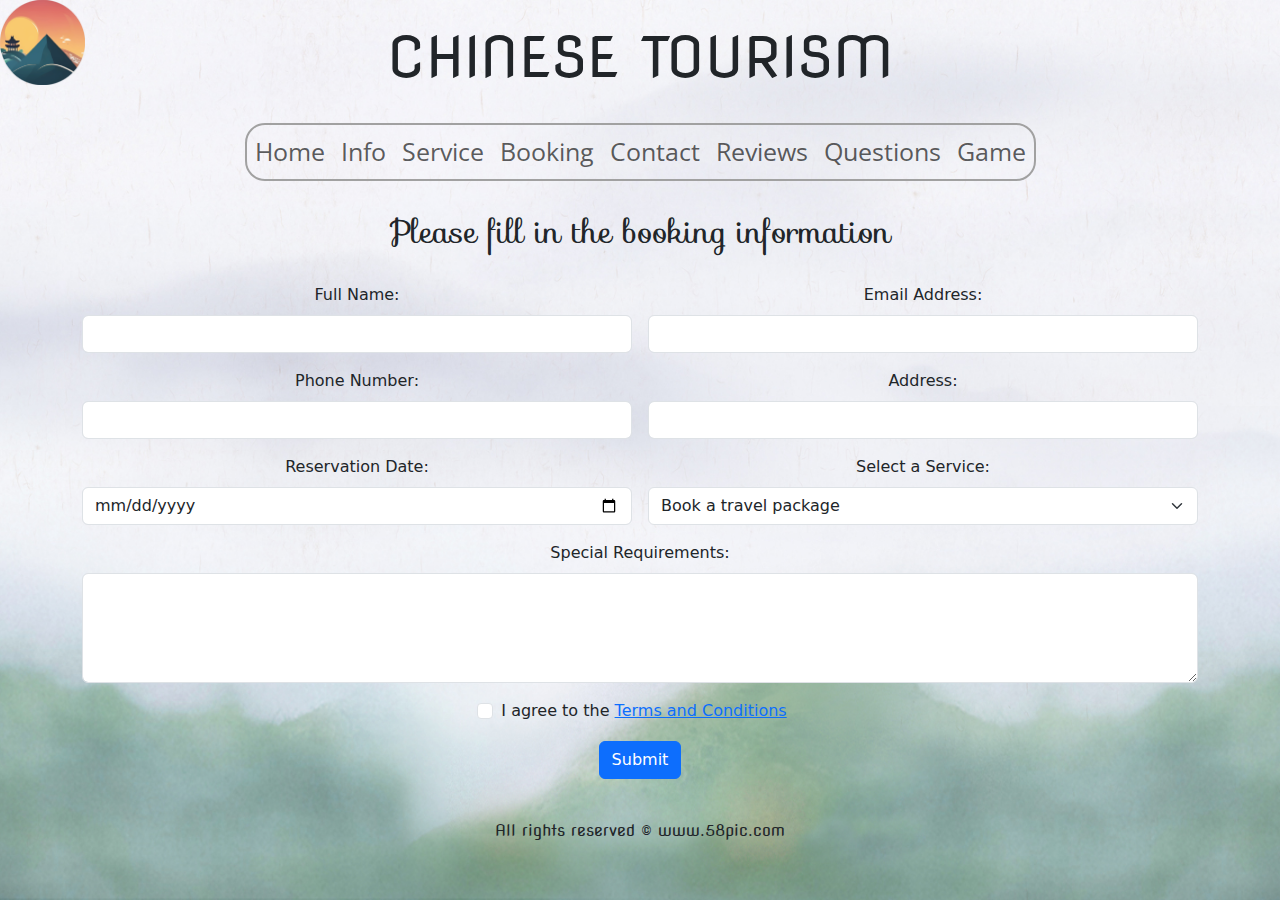
<file: pages/booking.html>
<!DOCTYPE html>
<html lang="en">
<head>
    <meta charset="UTF-8">
    <meta name="viewport" content="width=device-width, initial-scale=1.0">
    <title>Chinese Tourism-Booking</title>
    <link rel="stylesheet" href="https://cdn.jsdelivr.net/npm/bootstrap@5.2.3/dist/css/bootstrap.min.css">
    <link rel="stylesheet" href="https://fonts.googleapis.com/css?family=Sofia">
    <link rel="stylesheet" href="https://fonts.googleapis.com/css?family=Nova+Flat">
    <link rel="stylesheet" href="https://fonts.googleapis.com/css?family=Roboto">
    <link rel="stylesheet" href="https://fonts.googleapis.com/css?family=Open+Sans:400,600,300">
    <link href="../css/style.css" rel="stylesheet">
    <script src="https://code.jquery.com/jquery-3.7.1.min.js"></script>
    <script src="https://cdn.jsdelivr.net/npm/bootstrap@5.2.3/dist/js/bootstrap.bundle.min.js"></script>
    <script src="../javascript/script.js"></script>
</head>
<body>
    <header class="container">
        <h1 class="text-center my-4 display-4">CHINESE TOURISM</h1>
        <a class="brand" href="../index.html"><img src="../image/logo1.0.png" alt="Logo"></a>
        <nav class="navbar navbar-expand-lg navbar-light">
            <button class="navbar-toggler" type="button" data-bs-toggle="collapse" data-bs-target="#navbarNav"
                aria-controls="navbarNav" aria-expanded="false" aria-label="Toggle navigation">
                <span class="navbar-toggler-icon"></span>
            </button>
            <div class="collapse navbar-collapse justify-content-center" id="navbarNav">
                <ul class="navbar-nav">
                    <li class="nav-item"><a class="nav-link" href="../index.html">Home</a></li>
                    <li class="nav-item"><a class="nav-link" href="info.html">Info</a></li>
                    <li class="nav-item"><a class="nav-link" href="service.html">Service</a></li>
                    <li class="nav-item"><a class="nav-link" href="booking.html">Booking</a></li>
                    <li class="nav-item"><a class="nav-link" href="contact.html">Contact</a></li>
                    <li class="nav-item"><a class="nav-link" href="reviews.html">Reviews</a></li>
                    <li class="nav-item"><a class="nav-link" href="questions.html">Questions</a></li>
                    <li class="nav-item"><a class="nav-link" href="game.html">Game</a></li>
                </ul>
            </div>
        </nav>
    </header>
    <main class="container text-center mt-4">
        <h2 class="booking">Please fill in the booking information</h2><br>
        <form id="Booking" class="row g-3" onsubmit="return submitAlert()" method="post">
            <div class="col-12 col-md-6">
                <label for="name" class="form-label">Full Name:</label>
                <input type="text" id="name" class="form-control" name="name" required="required" maxlength="30" >
                <span id="nameError" class="error"></span>
            </div>
            <div class="col-12 col-md-6">
                <label for="email" class="form-label">Email Address:</label>
                <input type="text" id="email" class="form-control" name="email" required="required" maxlength="24" >
                <span id="emailError" class="error"></span>
            </div>
            <div class="col-12 col-md-6">
                <label for="phone" class="form-label">Phone Number:</label>
                <input type="text" id="phone" class="form-control" name="number" required="required" maxlength="10" >
                <span id="phoneError" class="error"></span>
            </div>
            <div class="col-12 col-md-6">
                <label for="address" class="form-label">Address:</label>
                <input type="text" id="address" class="form-control" name="address" required="required" >
                <span id="addressError" class="error"></span>
            </div>
            <div class="col-12 col-md-6">
                <label for="reservationDate" class="form-label">Reservation Date:</label>
                <input type="date" class="form-control" id="reservationDate" name="reservationDate" required>
            </div>
            <div class="col-12 col-md-6">
                <label for="serviceSelection" class="form-label">Select a Service:</label>
                <select class="form-select" id="serviceSelection" name="serviceSelection">
                    <option value="TravelPackage">Book a travel package</option>
                    <option value="TourGuide">Book a tour guide</option>
                </select>
            </div>
            <div class="col-12">
                <label for="specialRequirements" class="form-label">Special Requirements:</label>
                <textarea class="form-control" id="specialRequirements" name="specialRequirements" rows="4"
                    cols="50"></textarea>
            </div>
            <div class="col-12">
                <div class="form-check form-check-inline">
                    <input class="form-check-input" type="checkbox" id="termsCheckbox" name="termsCheckbox" required>
                    <label class="form-check-label" for="termsCheckbox">
                        I agree to the <a href="/terms_and_conditions.html" target="_blank">Terms and Conditions</a>
                    </label>
                </div>
            </div>
            <div class="col-12">
                <button id="submit" type="submit" class="btn btn-primary">Submit</button>
            </div>
        </form>
    </main><br>
    <footer class="text-center py-3">All rights reserved © www.58pic.com</footer>
</body>
</html>
<!--Mingxuan Cai is in charge of index and game-->
<!--Xin Wang is in charge of info and review-->
<!--Liuying Yang is in charge of contact and question-->
<!--Linfeng Jiang is in charge of service and booking-->
</file>
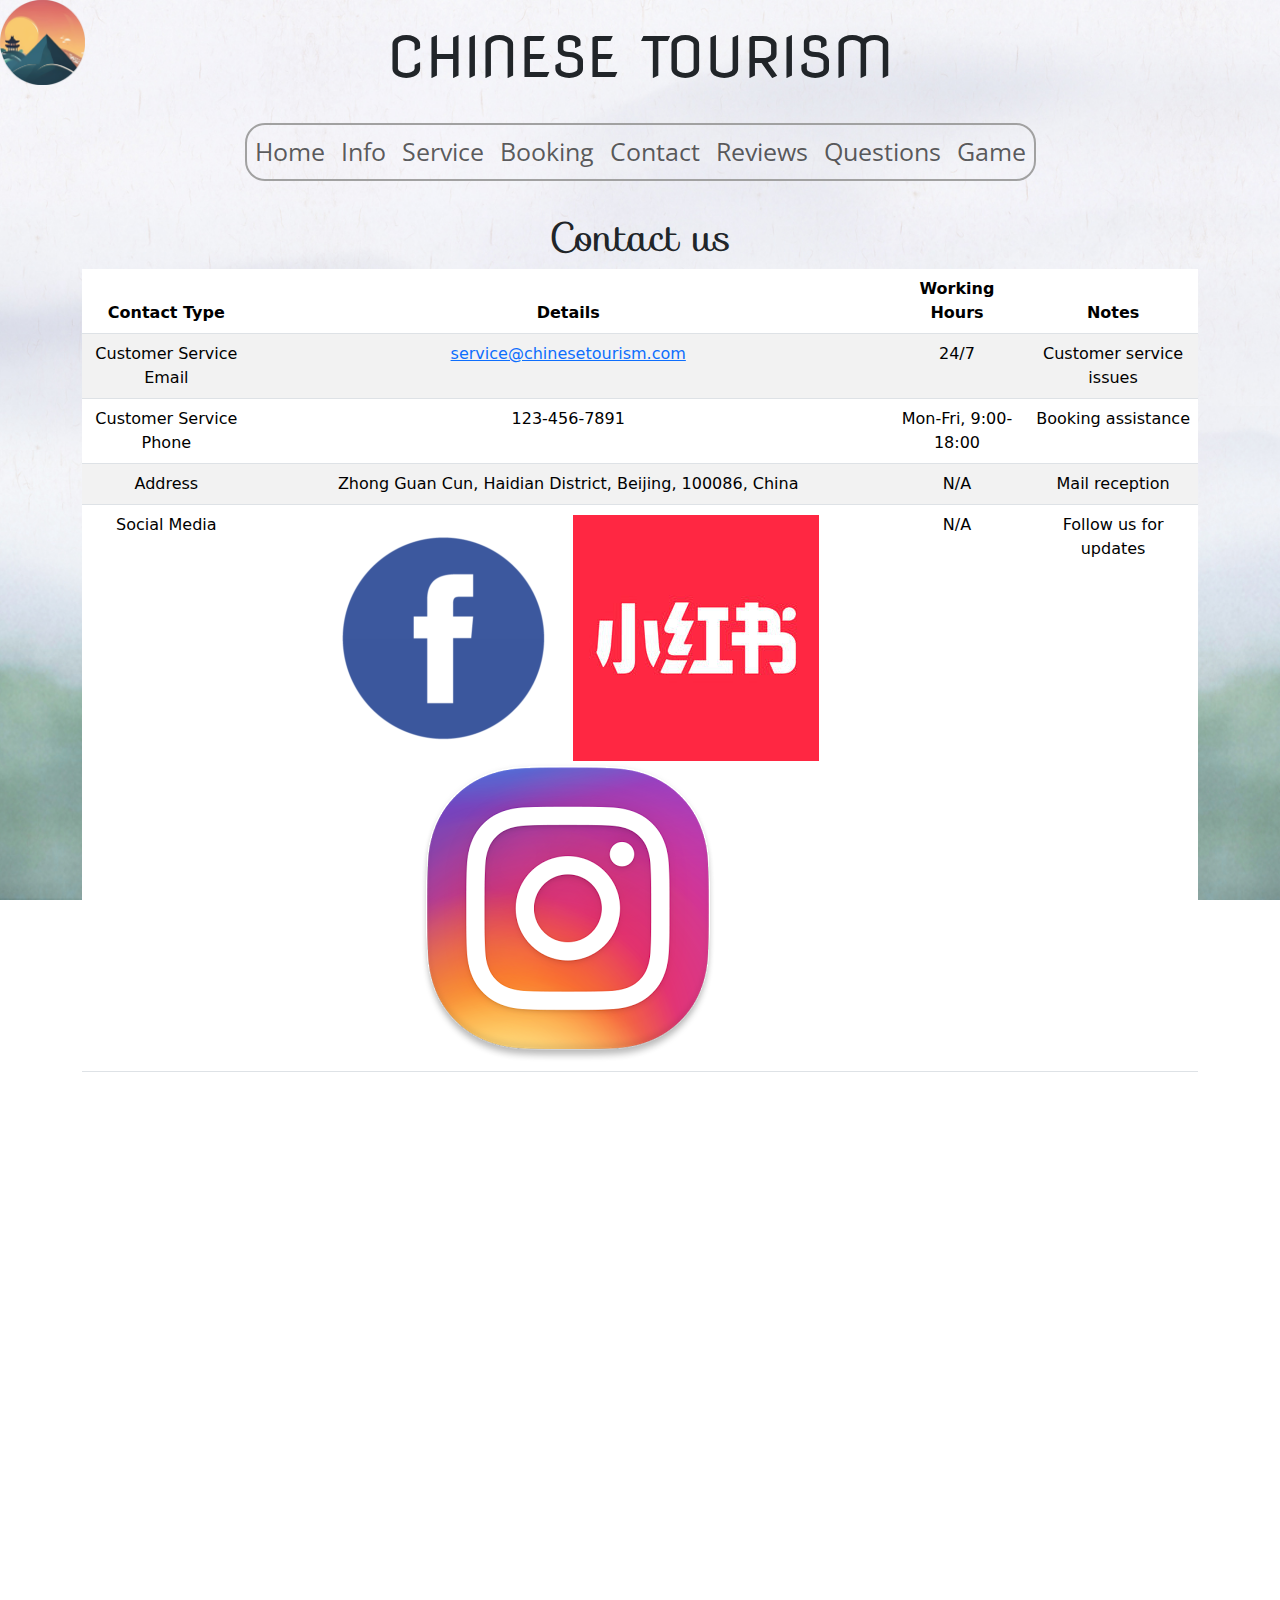
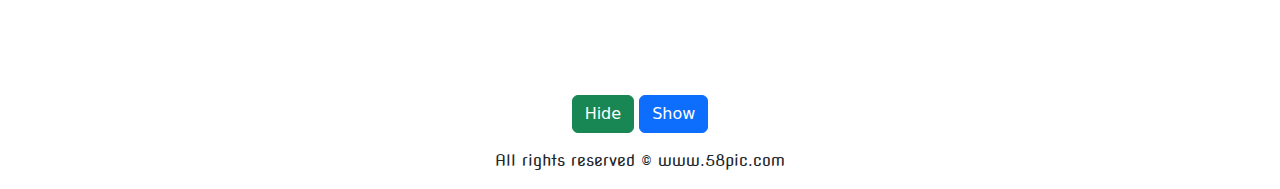
<file: pages/contact.html>
<!DOCTYPE html>
<html lang="en">

<head>
    <meta charset="UTF-8">
    <title>Chinese Tourism</title>
    <!-- Set the viewport property of the web page -->
    <meta name="viewport" content="width=device-width, initial-scale=1.0">
    <!-- Google font: 4 sorts -->
    <link rel="stylesheet" href="https://fonts.googleapis.com/css?family=Sofia">
    <link rel='stylesheet' href="https://fonts.googleapis.com/css?family=Nova Flat">
    <link rel="stylesheet" href="https://fonts.googleapis.com/css?family=Roboto">
    <link rel='stylesheet' href='https://fonts.googleapis.com/css?family=Open+Sans:400,600,300'>
    <!-- Link to external CSS file -->
    <link href="../css/style.css" rel="stylesheet">
    <!-- This script tag loads the jQuery-3.7.1 library from the provided URL -->
    <script src="https://code.jquery.com/jquery-3.7.1.min.js"></script>
    <!-- Bootstrap-5.2.3 CSS and JS library -->
    <link rel="stylesheet" href="https://cdn.jsdelivr.net/npm/bootstrap@5.2.3/dist/css/bootstrap.min.css">
    <script src="https://cdn.jsdelivr.net/npm/bootstrap@5.2.3/dist/js/bootstrap.bundle.min.js"></script>
</head>

<body>
    <header>
        <!-- Title -->
        <h1 class="container text-center my-4 display-4">CHINESE TOURISM</h1>
        <!-- Logo -->
        <a class="brand" href="../index.html"><img src="../image/logo1.0.png" alt="Logo"></a>
        <!-- Navigation Bar -->
        <nav class="navbar navbar-expand-lg navbar-light mx-auto">
            <!-- Toggler/collapsibe Button -->
            <button class="navbar-toggler" type="button" data-bs-toggle="collapse" data-bs-target="#navbarNav"
                aria-controls="navbarNav" aria-expanded="false" aria-label="Toggle navigation">
                <span class="navbar-toggler-icon"></span>
            </button>
            <!-- Navbar -->
            <div class="collapse navbar-collapse justify-content-center" id="navbarNav">
                <ul class="navbar-nav">
                    <li class="nav-item"><a class="nav-link" href="../index.html">Home</a></li>
                    <li class="nav-item"><a class="nav-link" href="info.html">Info</a></li>
                    <li class="nav-item"><a class="nav-link" href="service.html">Service</a></li>
                    <li class="nav-item"><a class="nav-link" href="booking.html">Booking</a></li>
                    <li class="nav-item"><a class="nav-link" href="contact.html">Contact</a></li>
                    <li class="nav-item"><a class="nav-link" href="reviews.html">Reviews</a></li>
                    <li class="nav-item"><a class="nav-link" href="questions.html">Questions</a></li>
                    <li class="nav-item"><a class="nav-link" href="game.html">Game</a></li>
                </ul>
            </div>
        </nav>
    </header>
    <!--Main content -->
    <main class="container text-center mt-4 ">
        <!-- tagline -->
        <h2 class="display-6">Contact us</h2>
        <!-- contact -->
        <!-- contact information table -->
        <table class="contact-table table table-hover table-striped">
            <thead class="thead-light">
                <tr>
                    <th>Contact Type</th>
                    <th>Details</th>
                    <th>Working Hours</th>
                    <th>Notes</th>
                </tr>
            </thead>
            <tbody>
                <tr>
                    <td>Customer Service Email</td>
                    <td><span><a href="mailto:service@chinesetourism.com">service@chinesetourism.com</a></span></td>
                    <td>24/7</td>
                    <td>Customer service issues</td>
                </tr>
                <tr>
                    <td>Customer Service Phone</td>
                    <td><span>123-456-7891</span></td>
                    <td>Mon-Fri, 9:00-18:00</td>
                    <td>Booking assistance</td>
                </tr>
                <tr>
                    <td>Address</td>
                    <td>Zhong Guan Cun, Haidian District, Beijing, 100086, China</td>
                    <td>N/A</td>
                    <td>Mail reception</td>
                </tr>
                <tr>
                    <td>Social Media</td>
                    <td>
                        <div class="contact-media">
                            <a href="https://facebook.com" target="_blank"><img src="../image/facebooklogo.png"
                                    alt="Facebook"></a>
                            <a href="https://xiaohongshu.com" target="_blank"><img src="../image/redbooklogo.jpg"
                                    alt="Redbook"></a>
                            <a href="https://instagram.com" target="_blank"><img src="../image/inslogo.png"
                                    alt="Instagram"></a>
                        </div>
                    </td>
                    <td>N/A</td>
                    <td>Follow us for updates</td>
                </tr>
            </tbody>
        </table>
        <!-- map -->
        <div class="contact-map">
            <iframe
                src="https://www.google.com/maps/embed?pb=!1m18!1m12!1m3!1d24456.833259863666!2d116.29872030214615!3d39.98377762674627!2m3!1f0!2f0!3f0!3m2!1i1024!2i768!4f13.1!3m3!1m2!1s0x35f051547f3df3a5%3A0xda1afe98a14455ec!2sZhongguancun%2C%20Zhongguan%20Village%2C%20Haidian%20District%2C%20Beijing%2C%20China%2C%20100086!5e0!3m2!1sen!2sie!4v1701645917062!5m2!1sen!2sie"
                width="900" height="600" style="border:0;" allowfullscreen="" loading="lazy"
                referrerpolicy="no-referrer-when-downgrade"></iframe>
        <!-- show and hide button -->        
        </div>     
            <button type="button" class="btn btn-success" id="hide">Hide</button>
            <button type="button" class="btn btn-primary" id="show">Show</button>
    </main>
    <!-- Footer -->
    <footer class="text-center py-3">All rights reserved © www.58pic.com</footer>
    <!-- Link to external JavaScript file -->
    <script src="../javascript/script.js"></script>
</body>
</html>
</file>
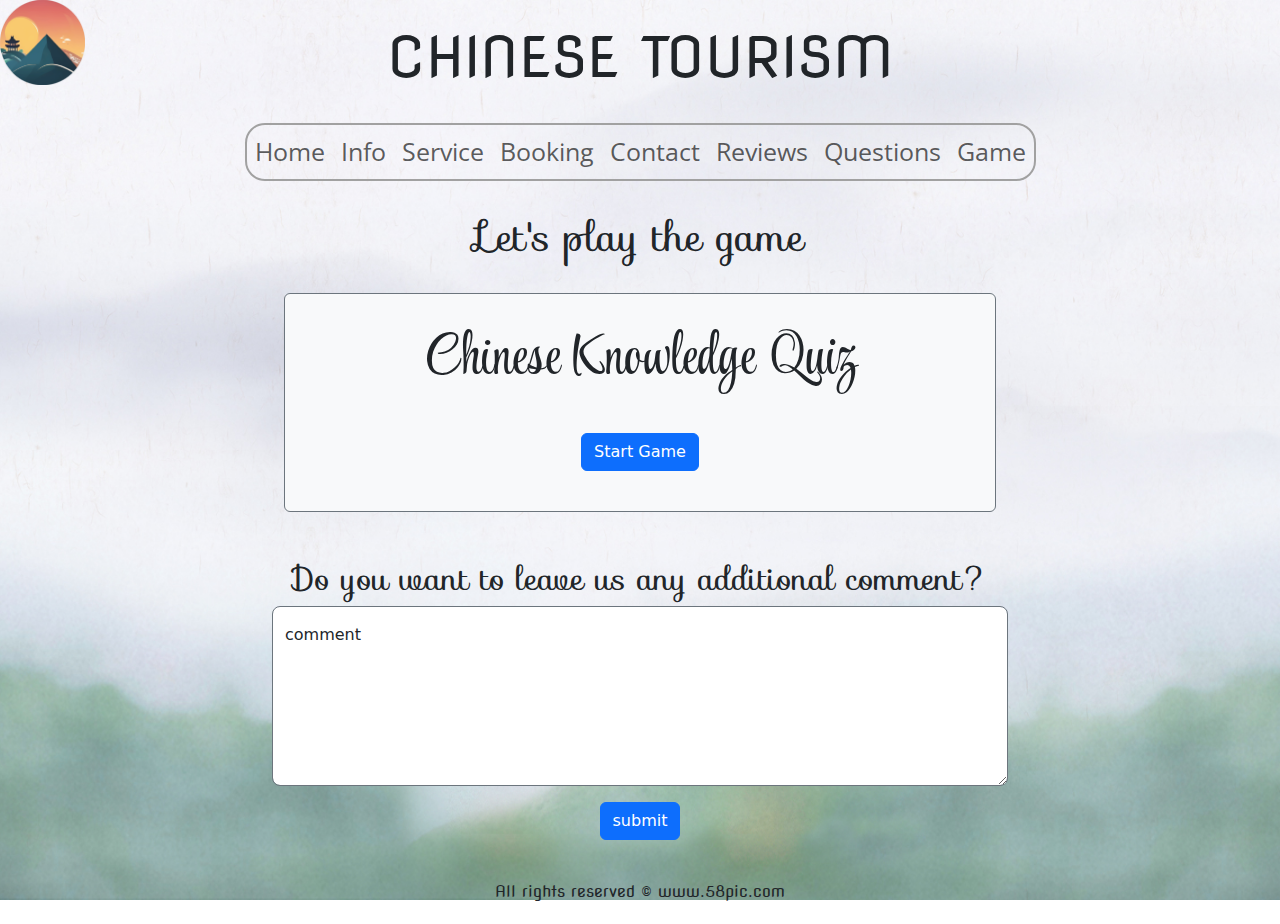
<file: pages/game.html>
<!DOCTYPE html>
<html lang="en">
    <head>
        <meta charset="UTF-8">
        <title>Chinese Quiz</title>
        <!-- Set the viewport property of the web page -->
        <meta name="viewport" content="width=device-width, initial-scale=1.0">
        <!-- Google font: 4 sorts -->
        <link rel="stylesheet"href="https://fonts.googleapis.com/css?family=Sofia">
        <link rel='stylesheet'href="https://fonts.googleapis.com/css?family=Nova Flat">
        <link rel="stylesheet"href="https://fonts.googleapis.com/css?family=Roboto">
        <link rel='stylesheet'href='https://fonts.googleapis.com/css?family=Open+Sans:400,600,300'>
        <link rel="stylesheet" href="https://fonts.googleapis.com/css2?family=Style+Script">
        <!-- Link to external CSS file -->
        <link href="../css/style.css" rel="stylesheet">
       <!-- This script tag loads the jQuery-3.7.1 library from the provided URL -->
        <script src="https://code.jquery.com/jquery-3.7.1.min.js"></script>
        <!-- Bootstrap-5.2.3 CSS and JS library -->
        <link rel="stylesheet" href="https://cdn.jsdelivr.net/npm/bootstrap@5.2.3/dist/css/bootstrap.min.css">  
        <script src="https://cdn.jsdelivr.net/npm/bootstrap@5.2.3/dist/js/bootstrap.bundle.min.js"></script>
    </head>
    <body>
        <header >
            <!-- Title -->
            <h1 class="container text-center my-4 display-4">CHINESE TOURISM</h1>
            <!-- Logo -->
            <a class="brand"  href="../index.html"><img src="../image/logo1.0.png" alt="Logo"></a>
            <!-- Navigation Bar -->
            <nav class="navbar navbar-expand-lg navbar-light mx-auto">
                <!-- Toggler/collapsibe Button -->
                <button class="navbar-toggler" type="button" data-bs-toggle="collapse" data-bs-target="#navbarNav" aria-controls="navbarNav" aria-expanded="false" aria-label="Toggle navigation">
                    <span class="navbar-toggler-icon"></span>
                </button>
                <!-- Navbar -->
                <div class="collapse navbar-collapse justify-content-center" id="navbarNav">
                    <ul class="navbar-nav">
                        <li class="nav-item"><a class="nav-link" href="../index.html">Home</a></li>
                        <li class="nav-item"><a class="nav-link" href="info.html">Info</a></li>
                        <li class="nav-item"><a class="nav-link" href="service.html">Service</a></li>
                        <li class="nav-item"><a class="nav-link" href="booking.html">Booking</a></li>
                        <li class="nav-item"><a class="nav-link" href="contact.html">Contact</a></li>
                        <li class="nav-item"><a class="nav-link" href="reviews.html">Reviews</a></li>
                        <li class="nav-item"><a class="nav-link" href="questions.html">Questions</a></li>
                        <li class="nav-item"><a class="nav-link" href="game.html">Game</a></li>
                    </ul>
                </div>
            </nav>
        </header>
       <!--Main content -->
       <main class="container text-center mt-4">
        <!-- tagline -->
        <h2 class="display-6">Let's play the game</h2>
        <div class="row py-4">
            <div class="col-lg-8 mx-auto"> 
                <!-- game area -->
                <div class="container">
                    <div class="card bg-light border-secondary">
                        <div class="card-body">
                            <div id="start-screen">
                                <h3 id="tagline-game" class="my-3 display-4">Chinese Knowledge Quiz</h3>
                                <button id="start-game" class="btn btn-primary my-4">Start Game</button>
                            </div>
                            <div id="game-screen" style="display: none;">
                                <h4 id="question-game" class="my-4"></h4>
                                <div id="choices"></div>
                                <button id="next-question" class="btn btn-primary my-4">next</button>
                                <button id="restart-game" class="btn btn-secondary my-4" style="display: none;">restart</button>
                                <div class="progress my-4">
                                    <div class="progress-bar" role="progressbar" style="width: 0%;" aria-valuenow="0" aria-valuemin="0" aria-valuemax="100"></div>
                                </div>
                            </div>
                        </div>
                    </div>
                </div>
                <!-- comment -->
                <div id="comment-section" class="mt-5">
                    <h2>Do you want to leave us any additional comment?</h2>
                    <form id="comment-form">
                        <div class="form-floating mb-3">
                            <textarea class="form-control form-control-lg border-secondary" id="comment-game" placeholder="Leave a comment here"></textarea>
                            <label for="comment">comment</label>
                        </div>
                        <button type="submit" class="btn btn-primary">submit</button>
                    </form>
                </div>
            </div>
        </div>
    </main>
        <!-- Footer -->
        <footer class="text-center py-3">All rights reserved © www.58pic.com</footer>
        <!-- Link to external JavaScript file -->
        <script src="../javascript/script.js"></script>
    </body>
</html>
</file>
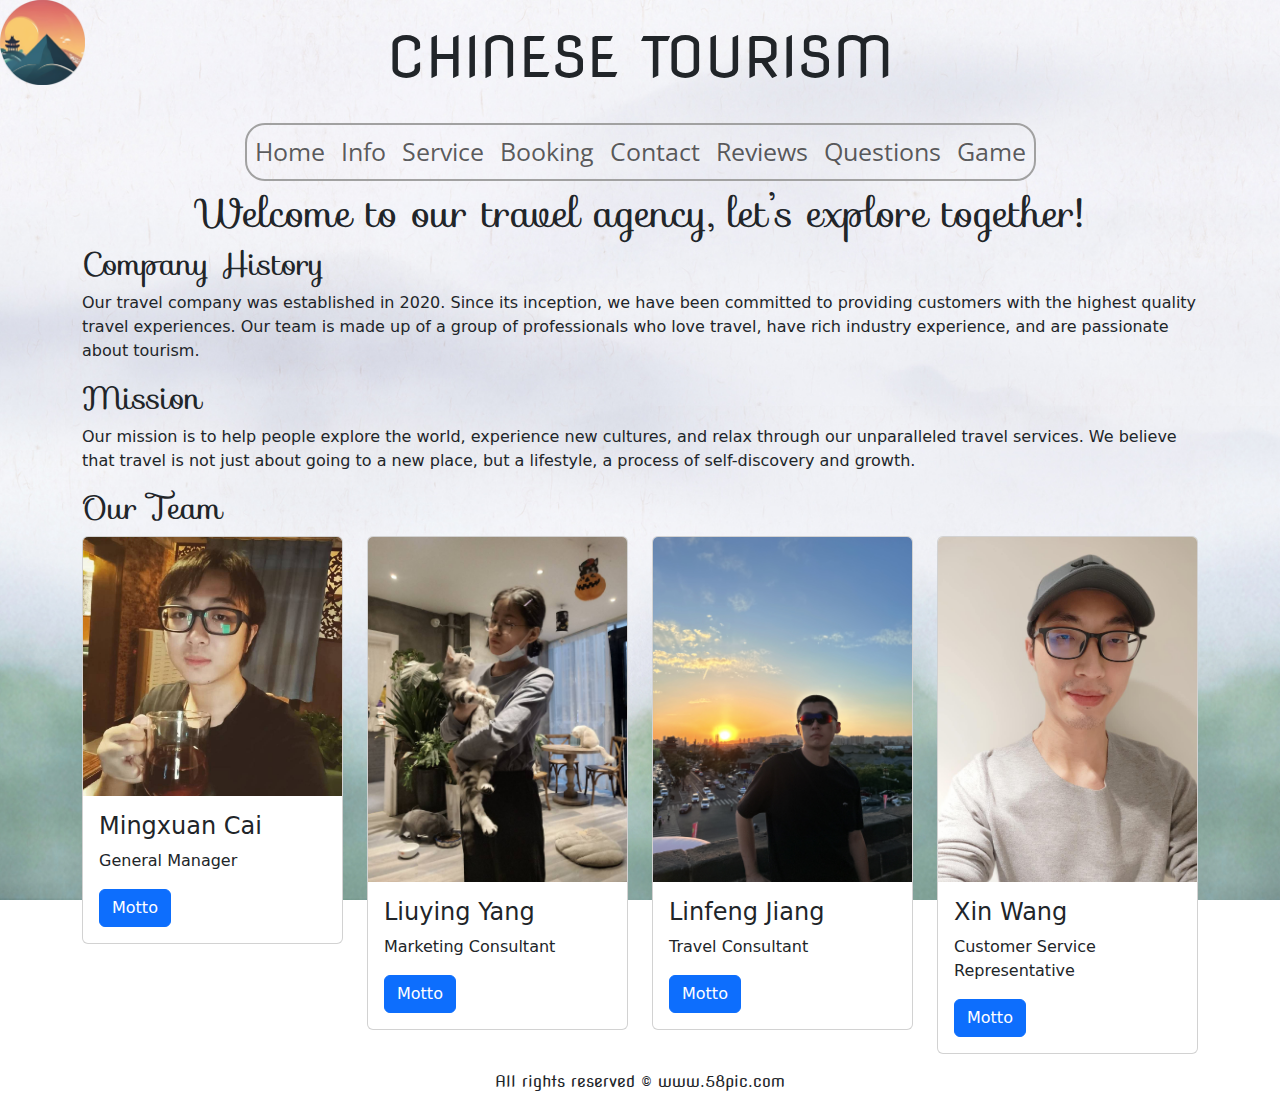
<file: pages/info.html>
<!DOCTYPE html>
<html lang="en">
    <head>
        <meta charset="UTF-8">
        <title>Chinese Tourism</title>
        <!-- Set the viewport property of the web page -->
        <meta name="viewport" content="width=device-width, initial-scale=1.0">
        <!-- Google font: 4 sorts -->
        <link rel="stylesheet"href="https://fonts.googleapis.com/css?family=Sofia">
        <link rel='stylesheet'href="https://fonts.googleapis.com/css?family=Nova Flat">
        <link rel="stylesheet"href="https://fonts.googleapis.com/css?family=Roboto">
        <link rel='stylesheet'href='https://fonts.googleapis.com/css?family=Open+Sans:400,600,300'>
        <!-- Link to external CSS file -->
        <link href="../css/style.css" rel="stylesheet">
       <!-- This script tag loads the jQuery-3.7.1 library from the provided URL -->
        <script src="https://code.jquery.com/jquery-3.7.1.min.js"></script>
        <!-- Bootstrap-5.2.3 CSS and JS library -->
        <link rel="stylesheet" href="https://cdn.jsdelivr.net/npm/bootstrap@5.2.3/dist/css/bootstrap.min.css">  
        <script src="https://cdn.jsdelivr.net/npm/bootstrap@5.2.3/dist/js/bootstrap.bundle.min.js"></script>

    </head>
    <body>
        <header >
            <!-- Title -->
            <h1 class="container text-center my-4 display-4">CHINESE TOURISM</h1>
            <!-- Logo -->
            <a class="brand"  href="../index.html"><img src="../image/logo1.0.png" alt="Logo"></a>
            <!-- Navigation Bar -->
            <nav class="navbar navbar-expand-lg navbar-light mx-auto">
                <!-- Toggler/collapsibe Button -->
                <button class="navbar-toggler" type="button" data-bs-toggle="collapse" data-bs-target="#navbarNav" aria-controls="navbarNav" aria-expanded="false" aria-label="Toggle navigation">
                    <span class="navbar-toggler-icon"></span>
                </button>
                <!-- Navbar -->
                <div class="collapse navbar-collapse justify-content-center" id="navbarNav">
                    <ul class="navbar-nav">
                        <li class="nav-item"><a class="nav-link" href="../index.html">Home</a></li>
                        <li class="nav-item"><a class="nav-link" href="info.html">Info</a></li>
                        <li class="nav-item"><a class="nav-link" href="service.html">Service</a></li>
                        <li class="nav-item"><a class="nav-link" href="booking.html">Booking</a></li>
                        <li class="nav-item"><a class="nav-link" href="contact.html">Contact</a></li>
                        <li class="nav-item"><a class="nav-link" href="reviews.html">Reviews</a></li>
                        <li class="nav-item"><a class="nav-link" href="questions.html">Questions</a></li>
                        <li class="nav-item"><a class="nav-link" href="game.html">Game</a></li>
                    </ul>
                </div>
            </nav>
        </header>
        <!-- tagline -->
        <h2 class="display-6" style="text-align:center;">Welcome to our travel agency, let’s explore together!</h2>
        <!-- this is a bootstrap5 model "container"-->
        <div class="container">
            <div class="row">
                <h2>Company History</h2>
                <p>Our travel company was established in 2020. Since its inception, 
                we have been committed to providing customers with the highest quality travel experiences.
                Our team is made up of a group of professionals who love travel, have rich industry experience, 
                and are passionate about tourism.</p>
            </div>    
            <div class="row">
                <h2>Mission</h2>
                <p>Our mission is to help people explore the world, 
                experience new cultures, and relax through our unparalleled travel services. 
                We believe that travel is not just about going to a new place, but a lifestyle, 
                a process of self-discovery and growth.</p>
            </div>
            <div class="row">
                <h2>Our Team</h2>    
            </div>
            <!-- this is a gallery of 4 cards -->
            <div class="row">
                <div class="col-md-3 col-sm-6">
                    <div class="card">
                        <img class="card-img-top" src="../image/Cai.jpeg" alt="Profile">
                        <div class="card-body">
                          <h4 class="card-title">Mingxuan Cai</h4>
                          <p class="card-text">General Manager</p>
                          <button class="btn btn-primary" id="mottoCai">Motto</button>
                        </div>
                    </div>
                </div>
                <div class="col-md-3 col-sm-6">
                    <div class="card">
                        <img class="card-img-top" src="../image/Yang.jpeg" alt="Profile">
                        <div class="card-body">
                          <h4 class="card-title">Liuying Yang</h4>
                          <p class="card-text">Marketing Consultant</p>
                          <button class="btn btn-primary" id="mottoYang">Motto</button>
                        </div>
                    </div>
                </div>
                <div class="col-md-3 col-sm-6">
                    <div class="card">
                        <img class="card-img-top" src="../image/Jiang.jpeg" alt="Profile">
                        <div class="card-body">
                          <h4 class="card-title">Linfeng Jiang</h4>
                          <p class="card-text">Travel Consultant</p>
                          <button class="btn btn-primary" id="mottoJiang">Motto</button>
                        </div>
                    </div>
                </div>
                <div class="col-md-3 col-sm-6">
                    <div class="card">
                        <img class="card-img-top" src="../image/Wang.jpeg" alt="Profile">
                        <div class="card-body">
                          <h4 class="card-title">Xin Wang</h4>
                          <p class="card-text">Customer Service Representative</p>
                          <button class="btn btn-primary" id="mottoWang">Motto</button>
                        </div>
                    </div>
                </div>
            </div>
        </div>
        <!-- Footer -->
        <footer class="text-center py-3">All rights reserved © www.58pic.com</footer>
        <!-- Link to external JavaScript file -->
        <script src="../javascript/script.js"></script>
    </body>
</html>
</file>
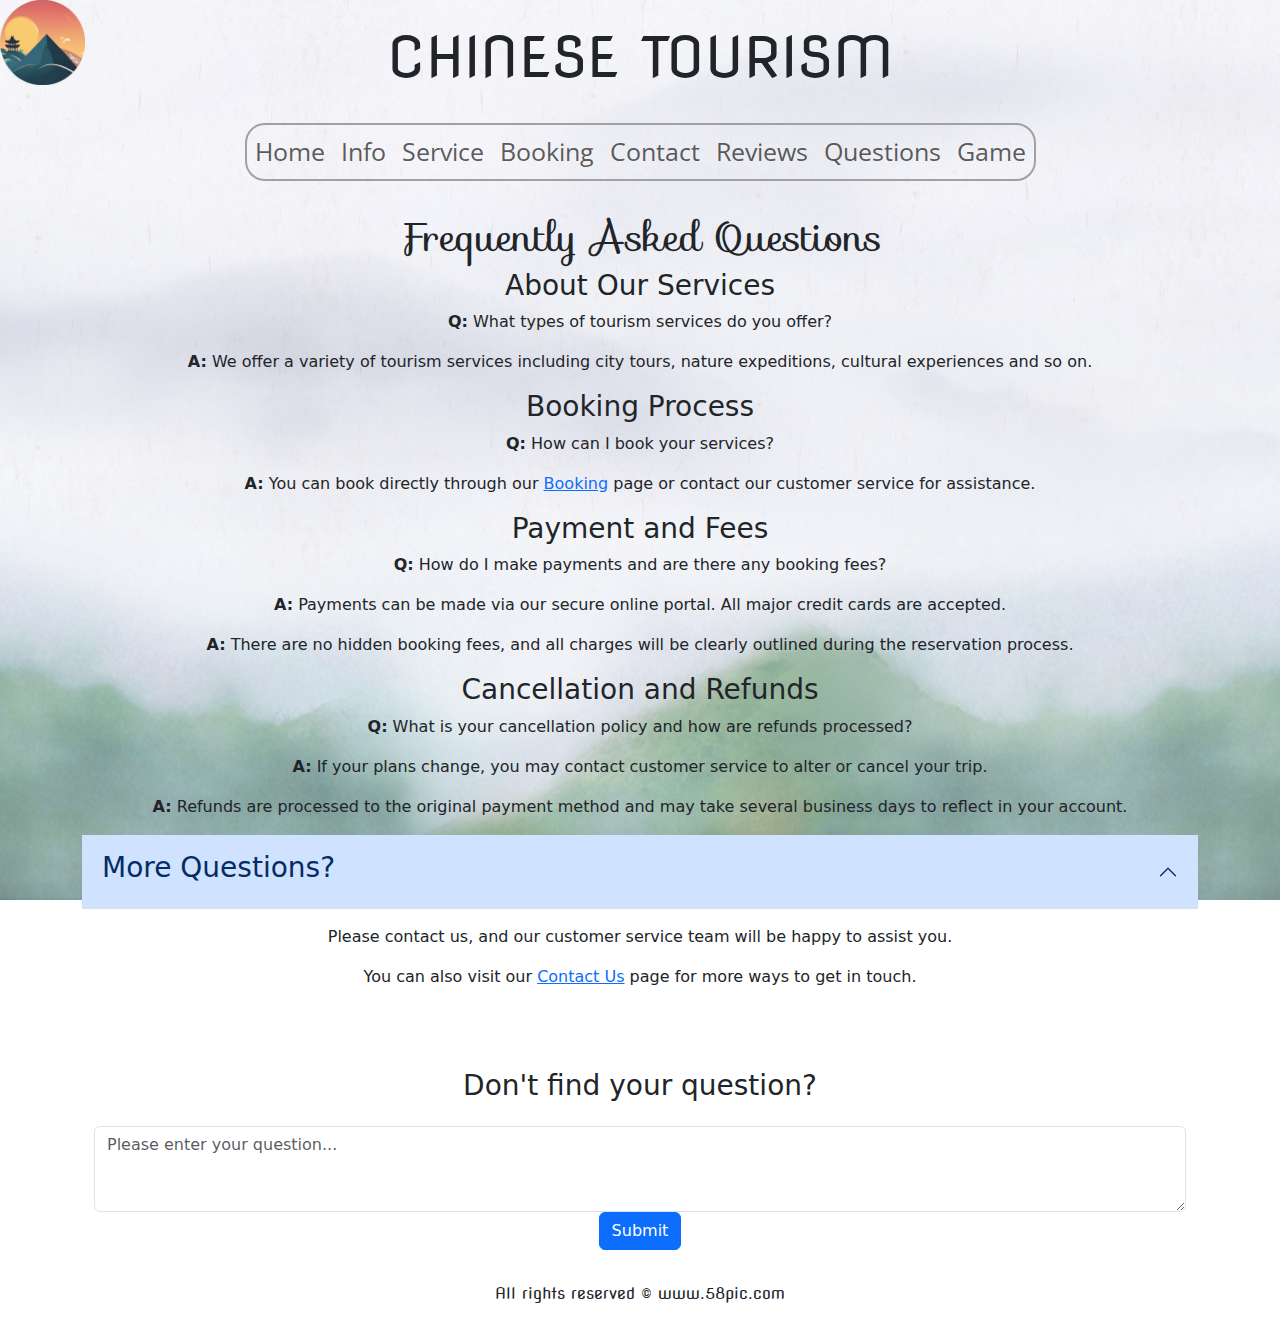
<file: pages/questions.html>
<!DOCTYPE html>
<html lang="en">

<head>
    <meta charset="UTF-8">
    <title>Questions</title>
    <!-- Set the viewport property of the web page -->
    <meta name="viewport" content="width=device-width, initial-scale=1.0">
    <!-- Google font: 4 sorts -->
    <link rel="stylesheet" href="https://fonts.googleapis.com/css?family=Sofia">
    <link rel='stylesheet' href="https://fonts.googleapis.com/css?family=Nova Flat">
    <link rel="stylesheet" href="https://fonts.googleapis.com/css?family=Roboto">
    <link rel='stylesheet' href='https://fonts.googleapis.com/css?family=Open+Sans:400,600,300'>
    <!-- Link to external CSS file -->
    <link href="../css/style.css" rel="stylesheet">
    <!-- This script tag loads the jQuery-3.7.1 library from the provided URL -->
    <script src="https://code.jquery.com/jquery-3.7.1.min.js"></script>
    <!-- Bootstrap-5.2.3 CSS and JS library -->
    <link rel="stylesheet" href="https://cdn.jsdelivr.net/npm/bootstrap@5.2.3/dist/css/bootstrap.min.css">
    <script src="https://cdn.jsdelivr.net/npm/bootstrap@5.2.3/dist/js/bootstrap.bundle.min.js"></script>

</head>

<body>
    <header>
        <!-- Title -->
        <h1 class="container text-center my-4 display-4">CHINESE TOURISM</h1>
        <!-- Logo -->
        <a class="brand" href="../index.html"><img src="../image/logo1.0.png" alt="Logo"></a>
        <!-- Navigation Bar -->
        <nav class="navbar navbar-expand-lg navbar-light mx-auto">
            <!-- Toggler/collapsibe Button -->
            <button class="navbar-toggler" type="button" data-bs-toggle="collapse" data-bs-target="#navbarNav"
                aria-controls="navbarNav" aria-expanded="false" aria-label="Toggle navigation">
                <span class="navbar-toggler-icon"></span>
            </button>
            <!-- Navbar -->
            <div class="collapse navbar-collapse justify-content-center" id="navbarNav">
                <ul class="navbar-nav">
                    <li class="nav-item"><a class="nav-link" href="../index.html">Home</a></li>
                    <li class="nav-item"><a class="nav-link" href="info.html">Info</a></li>
                    <li class="nav-item"><a class="nav-link" href="service.html">Service</a></li>
                    <li class="nav-item"><a class="nav-link" href="booking.html">Booking</a></li>
                    <li class="nav-item"><a class="nav-link" href="contact.html">Contact</a></li>
                    <li class="nav-item"><a class="nav-link" href="reviews.html">Reviews</a></li>
                    <li class="nav-item"><a class="nav-link" href="questions.html">Questions</a></li>
                    <li class="nav-item"><a class="nav-link" href="game.html">Game</a></li>
                </ul>
            </div>
        </nav>
    </header>
    <!--Main content -->
    <main class="container text-center mt-4 ">
        <!-- tagline -->
        <h2 class="display-6">Frequently Asked Questions</h2>
        <!-- questions -->
        <div class="questions-container" >
            <section class="questions">
                <h3>About Our Services</h3>
                <p><strong>Q:</strong> What types of tourism services do you offer?</p>
                <p><strong>A:</strong> We offer a variety of tourism services including city tours, nature expeditions,
                    cultural experiences and so on.</p>
            </section>
            <section class="questions">
                <h3>Booking Process</h3>
                <p><strong>Q:</strong> How can I book your services?</p>
                <p><strong>A:</strong> You can book directly through our <a href="booking.html">Booking</a> page or
                    contact our customer service for assistance.</p>
            </section>
            <section class="questions">
                <h3>Payment and Fees</h3>
                <p><strong>Q:</strong> How do I make payments and are there any booking fees?</p>
                <p><strong>A:</strong> Payments can be made via our secure online portal. All major credit cards are
                    accepted. </p>
                <p><strong>A:</strong> There are no hidden booking fees, and all charges will be clearly outlined during
                    the reservation process.</p>
            </section>
            <section class="questions">
                <h3>Cancellation and Refunds</h3>
                <p><strong>Q:</strong> What is your cancellation policy and how are refunds processed?</p>
                <p><strong>A:</strong> If your plans change, you may contact customer service to alter or cancel your
                    trip. </p>
                <p><strong>A:</strong> Refunds are processed to the original payment method and may take several
                    business days to reflect in your account.</p>
            </section>
            <!-- accordion questions -->
            <section class="questions">
                <div class="accordion" id="questions-accordion">
                        <button class="accordion-button" type="button" data-bs-toggle="collapse"
                            data-bs-target="#collapseOne" aria-expanded="true" aria-controls="collapseOne">
                            <h3>More Questions?</h3>
                        </button>
                    </h2>
                    <div id="collapseOne" class="accordion-collapse collapse show" aria-labelledby="headingOne"
                        data-bs-parent="#accordionExample">
                        <div class="accordion-body">
                            <p>Please contact us, and our customer service team will be happy to assist you.</p>
                            <p>You can also visit our <a href="contact.html">Contact Us</a> page for more ways to get in
                                touch.</p>
                        </div>
                    </div>
                </div>
            </section>
        </div>
        <!-- feedback-form -->
        <div id="feedback-form-container" class="container mt-5">
            <h3 class="mb-4">Don't find your question?</h3>
            <form id="feedback-form">
                <div class="form-group">
                    <textarea id="question-input" name="question" class="form-control" placeholder="Please enter your question..." rows="3"></textarea>
                </div>
                <button type="submit" class="btn btn-primary">Submit</button>
            </form>
            <div id="form-response-message" class="mt-3"></div>
        </div>
    </main>
    <!-- Footer -->
    <footer class="text-center py-3">All rights reserved © www.58pic.com</footer>
    <!-- Link to external JavaScript file -->
    <script src="../javascript/script.js"></script>
</body>
</html>
</file>
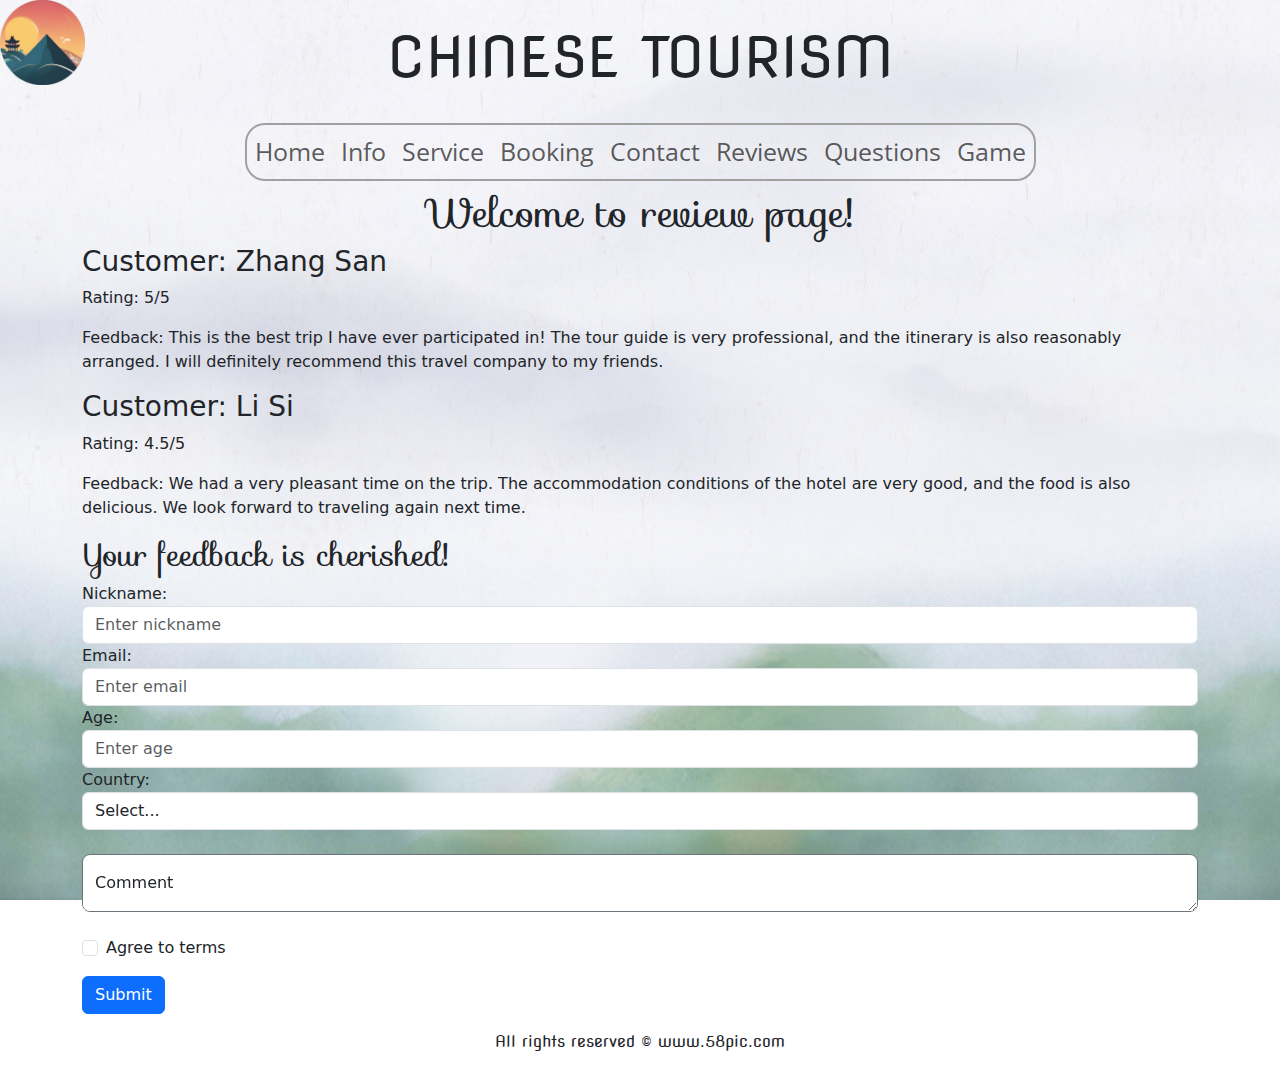
<file: pages/reviews.html>
<!DOCTYPE html>
<html lang="en">
    <head>
        <meta charset="UTF-8">
        <title>Chinese Tourism-Customer Reviews</title>
        <!-- Set the viewport property of the web page -->
        <meta name="viewport" content="width=device-width, initial-scale=1.0">
        <!-- Google font: 4 sorts -->
        <link rel="stylesheet" href="https://fonts.googleapis.com/css?family=Sofia">
        <link rel='stylesheet' href="https://fonts.googleapis.com/css?family=Nova+Flat">
        <link rel="stylesheet" href="https://fonts.googleapis.com/css?family=Roboto">
        <link rel='stylesheet' href='https://fonts.googleapis.com/css?family=Open+Sans:400,600,300'>
        <!-- Link to external CSS file -->
        <link href="../css/style.css" rel="stylesheet">
       <!-- This script tag loads the jQuery-3.7.1 library from the provided URL -->
        <script src="https://code.jquery.com/jquery-3.7.1.min.js"></script>
        <!-- Bootstrap-5.2.3 CSS and JS library -->
        <link rel="stylesheet" href="https://cdn.jsdelivr.net/npm/bootstrap@5.2.3/dist/css/bootstrap.min.css">  
        <script src="https://cdn.jsdelivr.net/npm/bootstrap@5.2.3/dist/js/bootstrap.bundle.min.js"></script>
    </head>
    <body>
        <header >
            <!-- Title -->
            <h1 class="container text-center my-4 display-4">CHINESE TOURISM</h1>
            <!-- Logo -->
            <a class="brand"  href="../index.html"><img src="../image/logo1.0.png" alt="Logo"></a>
            <!-- Navigation Bar -->
            <nav class="navbar navbar-expand-lg navbar-light mx-auto">
                <!-- Toggler/collapsibe Button -->
                <button class="navbar-toggler" type="button" data-bs-toggle="collapse" data-bs-target="#navbarNav" aria-controls="navbarNav" aria-expanded="false" aria-label="Toggle navigation">
                    <span class="navbar-toggler-icon"></span>
                </button>
                <!-- Navbar -->
                <div class="collapse navbar-collapse justify-content-center" id="navbarNav">
                    <ul class="navbar-nav">
                        <li class="nav-item"><a class="nav-link" href="../index.html">Home</a></li>
                        <li class="nav-item"><a class="nav-link" href="info.html">Info</a></li>
                        <li class="nav-item"><a class="nav-link" href="service.html">Service</a></li>
                        <li class="nav-item"><a class="nav-link" href="booking.html">Booking</a></li>
                        <li class="nav-item"><a class="nav-link" href="contact.html">Contact</a></li>
                        <li class="nav-item"><a class="nav-link" href="reviews.html">Reviews</a></li>
                        <li class="nav-item"><a class="nav-link" href="questions.html">Questions</a></li>
                        <li class="nav-item"><a class="nav-link" href="game.html">Game</a></li>
                    </ul>
                </div>
            </nav>
        </header>
        <!-- tagline -->
        <h2 class="display-6" style="text-align:center;">Welcome to review page!</h2>
        <!-- testimonials from customers -->
        <div class="container" id="reviews">
          <div class="review-card">
              <h3>Customer: Zhang San</h3>
              <p>Rating: 5/5</p>
              <p>Feedback: This is the best trip I have ever participated in! The tour guide is very professional, and the itinerary is also reasonably arranged. I will definitely recommend this travel company to my friends.</p>
          </div>
          <div class="review-card">
              <h3>Customer: Li Si</h3>
              <p>Rating: 4.5/5</p>
              <p>Feedback: We had a very pleasant time on the trip. The accommodation conditions of the hotel are very good, and the food is also delicious. We look forward to traveling again next time.</p>
          </div>
        </div>
          <!-- a validated form to collect customers feedback -->
        <div class="container">
            <h2>Your feedback is cherished!</h2>
            <form action="" class="needs-validation" novalidate>
                <div class="form-group">
                    <label for="uname">Nickname:</label>
                    <input type="text" class="form-control" id="uname" placeholder="Enter nickname" name="uname" required>
                    <div class="valid-feedback">Validated successfully！</div>
                    <div class="invalid-feedback">Please enter your nickname!</div>
                </div>
                <div class="form-group">
                    <label for="email">Email:</label>
                    <input type="email" class="form-control" id="email" placeholder="Enter email" name="email" required>
                    <div class="valid-feedback">Validated successfully！</div>
                    <div class="invalid-feedback">Please enter your email!</div>
                </div>
                <div class="form-group">
                    <label for="age">Age:</label>
                    <input type="number" class="form-control" id="age" placeholder="Enter age" name="age" required>
                    <div class="valid-feedback">Validated successfully！</div>
                    <div class="invalid-feedback">Please enter your age!</div>
                </div>
                <div class="form-group">
                    <label for="country">Country:</label>
                    <select class="form-control" id="country" name="country" required>
                        <option value="">Select...</option>
                        <option value="us">Ireland</option>
                        <option value="uk">United Kingdom</option>
                    </select>
                    <div class="valid-feedback">Validated successfully！</div>
                    <div class="invalid-feedback">Please select your country!</div>
                </div>
                <div class="form-group form-floating my-4">
                    <textarea class="form-control form-control-lg border-secondary" id="comment" placeholder="Leave a comment here" name="comment" required></textarea>
                    <label for="comment">Comment</label>
                    <div class="valid-feedback">Validated successfully！</div>
                    <div class="invalid-feedback">Please enter your comment!</div>
                </div>
                <div class="form-group form-check mb-3">
                    <label class="form-check-label">
                        <input class="form-check-input" type="checkbox" name="remember" required> Agree to terms
                        <div class="valid-feedback">Validated successfully！</div>
                        <div class="invalid-feedback">You must agree to the terms to submit.</div>
                    </label>
                </div>
                <button type="submit" class="btn btn-primary" onclick="alert">Submit</button>
            </form>
        </div>
        <!-- Footer -->
        <footer class="text-center py-3">All rights reserved © www.58pic.com</footer>
        <!-- Link to external JavaScript file -->
        <script src="../javascript/script.js"></script>
    </body>
</html>
<!--Mingxuan Cai is in charge of index and game-->
<!--Xin Wang is in charge of info and review-->
<!--Liuying Yang is in charge of contact and question-->
<!--Linfeng Jiang is in charge of service and booking-->
</file>
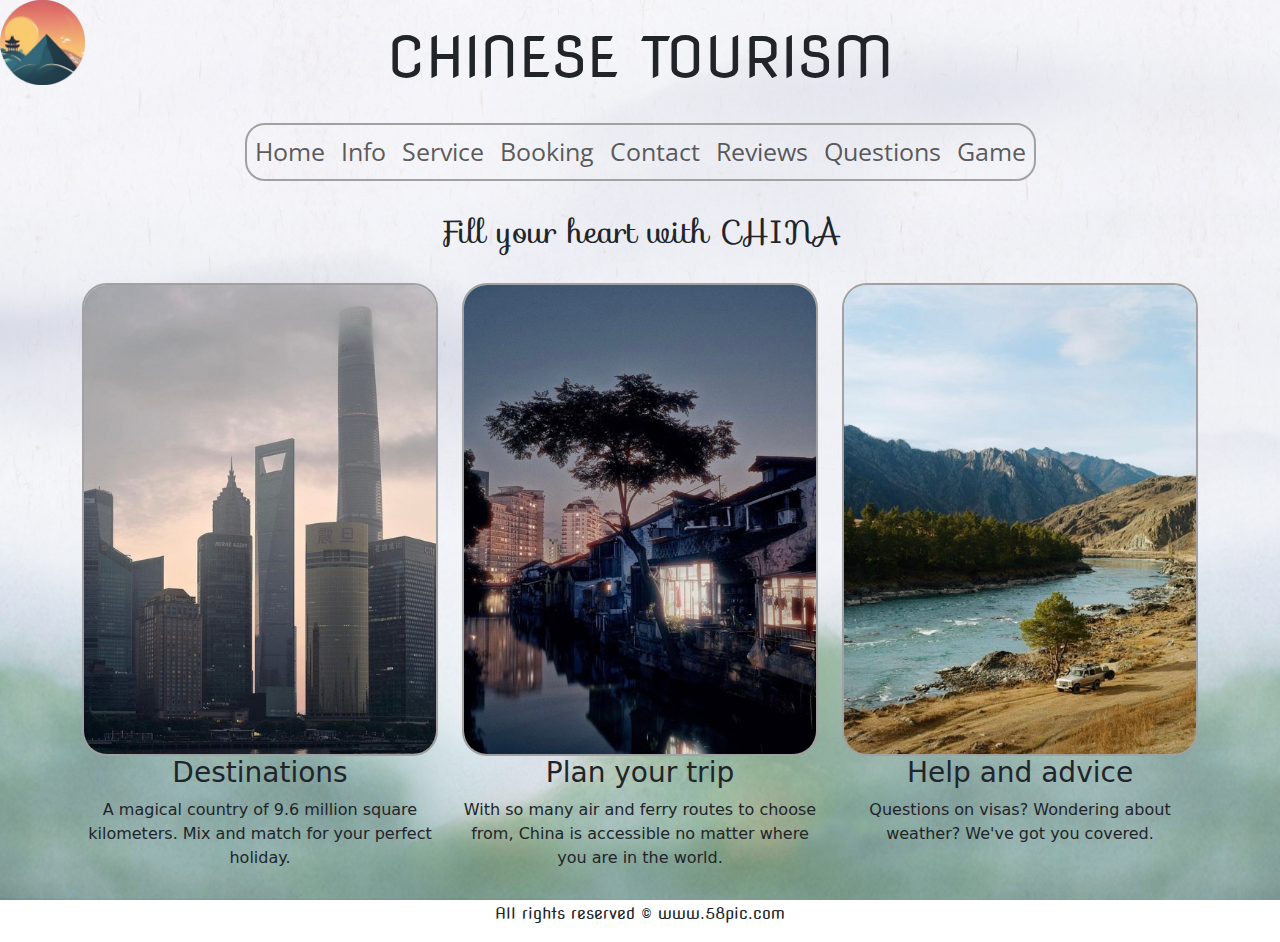
<file: pages/service.html>
<!DOCTYPE html>
<html lang="en">
<head>
    <meta charset="UTF-8">
    <meta name="viewport" content="width=device-width, initial-scale=1.0">
    <title>Service</title>
    <!-- Set the viewport property of the web page -->
    <meta name="viewport" content="width=device-width, initial-scale=1.0">
    <!-- Google font: 4 sorts -->
    <link rel="stylesheet" href="https://fonts.googleapis.com/css?family=Sofia">
    <link rel="stylesheet" href="https://fonts.googleapis.com/css?family=Nova Flat">
    <link rel="stylesheet" href="https://fonts.googleapis.com/css?family=Roboto">
    <link rel="stylesheet" href="https://fonts.googleapis.com/css?family=Open+Sans:400,600,300">
    <!-- Link to external CSS file -->
    <link href="../css/style.css" rel="stylesheet">
   <!-- This script tag loads the jQuery-3.7.1 library from the provided URL -->
    <script src="https://code.jquery.com/jquery-3.7.1.min.js"></script>
    <!-- Bootstrap-5.2.3 CSS and JS library -->
    <link rel="stylesheet" href="https://cdn.jsdelivr.net/npm/bootstrap@5.2.3/dist/css/bootstrap.min.css">  
    <script src="https://cdn.jsdelivr.net/npm/bootstrap@5.2.3/dist/js/bootstrap.bundle.min.js"></script>
</head>

<body>
    <header class="text-center">
        <!-- Title -->
        <h1 class="container my-4 display-4">CHINESE TOURISM</h1>
        <!-- Logo -->
        <a class="brand" href="../index.html"><img src="../image/logo1.0.png" alt="Logo"></a>
        <!-- Navigation Bar -->
        <nav class="navbar navbar-expand-lg navbar-light mx-auto">
            <!-- Toggler/collapsible Button -->
            <button class="navbar-toggler" type="button" data-bs-toggle="collapse" data-bs-target="#navbarNav" aria-controls="navbarNav" aria-expanded="false" aria-label="Toggle navigation">
                <span class="navbar-toggler-icon"></span>
            </button>
            <!-- Navbar -->
            <div class="collapse navbar-collapse justify-content-center" id="navbarNav">
                <ul class="navbar-nav">
                    <li class="nav-item"><a class="nav-link" href="../index.html">Home</a></li>
                    <li class="nav-item"><a class="nav-link" href="info.html">Info</a></li>
                    <li class="nav-item"><a class="nav-link" href="service.html">Service</a></li>
                    <li class="nav-item"><a class="nav-link" href="booking.html">Booking</a></li>
                    <li class="nav-item"><a class="nav-link" href="contact.html">Contact</a></li>
                    <li class="nav-item"><a class="nav-link" href="reviews.html">Reviews</a></li>
                    <li class="nav-item"><a class="nav-link" href="questions.html">Questions</a></li>
                    <li class="nav-item"><a class="nav-link" href="game.html">Game</a></li>
                </ul>
            </div>
        </nav>
    </header>

    <!--Main content -->
    <main class="container text-center mt-4">
        <!-- Photo gallery -->
        <h2 class="booking">Fill your heart with CHINA </h2><br>
        <section class="text-center">
            <div class="row">
                <div class="col-sm-4">
                    <div class="service">
                        <img src="../image/destinations.jpeg" alt="Destinations" class="img-fluid">
                        <h3>Destinations</h3>
                        <div class="details">
                            <p>A magical country of 9.6 million square kilometers. Mix and match for your perfect holiday.</p>
                        </div>
                    </div>
                </div>

                <div class="col-sm-4">
                    <div class="service">
                        <img src="../image/planyourtrip.jpeg" alt="Plan your trip" class="img-fluid">
                        <h3>Plan your trip</h3>
                        <div class="details">
                            <p>With so many air and ferry routes to choose from, China is accessible no matter where you are in the world.</p>
                        </div>
                    </div>
                </div>

                <div class="col-sm-4">
                    <div class="service">
                        <img src="../image/helpandadvice.jpeg" alt="Help and advice" class="img-fluid">
                        <h3>Help and advice</h3>
                        <div class="details">
                            <p>Questions on visas? Wondering about weather? We've got you covered.</p>
                        </div>
                    </div>
                </div>
            </div>
        </section>
    </main>

    <!-- Footer -->
    <footer class="text-center py-3">All rights reserved © www.58pic.com</footer>
    <!-- Link to external JavaScript file -->
    <script src="../javascript/script.js"></script>
</body>
</html>
</file>
<file: css/style.css>
/*--common--*/
body, html {
    height: 100%;
    margin: 0;
}
/* Font for title:CHINESE TOURISM */
h1 {
    font-family: 'Nova Flat';
}
/* Font for tagline: Welcome to China */
h2 {
    font-family: 'Sofia';
}
/* logo */
.brand img {
    position: absolute;
    top: 0;
    left: 0;
    width: calc(100% / 15);
    height: auto;
}
/*set the style for navbar*/
.navbar-nav{
    border: 2px solid #a1a1a1;
	border-radius: 20px;
}
/* Font for navbar */
.navbar-nav{
    font-size: 25px; 
    font-family: 'Open Sans', sans-serif;
  }
/* set for background style */
body{
  background-image: url("../image/Chinesepicture1.jpg");
  background-position: center center; 
  background-repeat: no-repeat; 
  background-attachment: fixed; 
  background-size: cover; 
  height: 100%;
  margin: 0;
  padding: 0;
}
/* Font for footer */
footer {
    font-family: 'Nova Flat';
}
/*responsive design*/
/* Adjustments for small screens */
@media (max-width: 767px) {

}
/* Adjustments for medium screens */
@media (min-width: 768px) and (max-width: 991px) {

}
 /* Adjustments for large screens */
@media (min-width: 992px) {
   
}

/*--index--*/
/*click an image, show some text relating to that image.*/
#text{
    font-family: 'Sofia';
}
/*set the style for image*/
.col-sm-4 img{
    border:2px solid #a1a1a1;
    border-radius:25px;
}

/*--game--*/
/*adjust the size of textarea*/
#comment-game {
    min-height: 20vh; 
    max-height: 50vh; 
    resize: vertical; 
}
/*font of the tagline of game area*/
#tagline-game{
    font-family: 'Style Script';
}
/*font of the questions of game*/
#question-game{
    font-family: 'Roboto';
}
</file>
